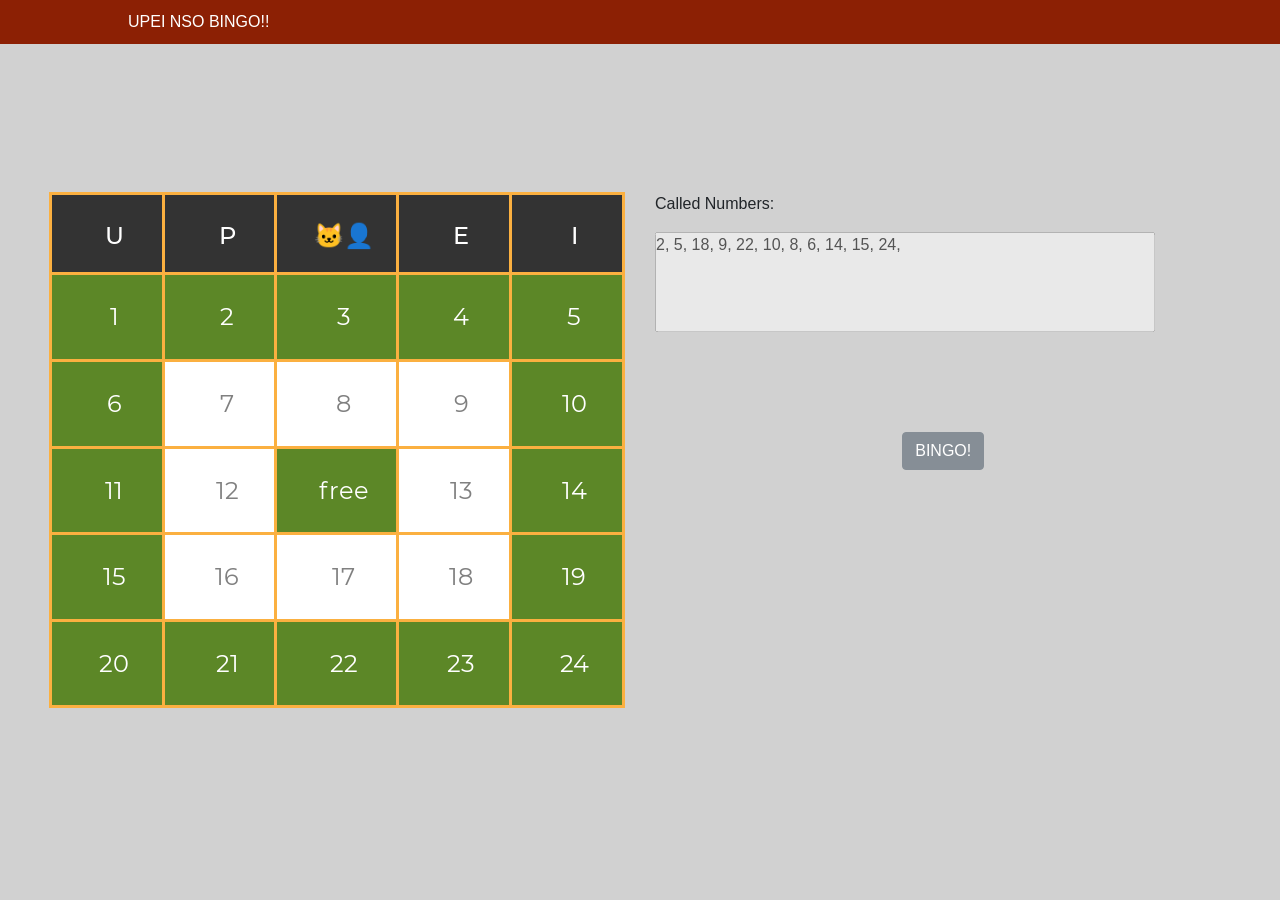
<file: index.html>
<!DOCTYPE html>
<html lang="en">
<head>
	<title>Table V03</title>
	<meta charset="UTF-8">
	<meta name="viewport" content="width=device-width, initial-scale=1">
	<link rel="icon" type="image/png" href="images/icons/favicon.ico"/>
	<link rel="stylesheet" type="text/css" href="vendor/bootstrap/css/bootstrap.min.css">
	<link rel="stylesheet" type="text/css" href="fonts/font-awesome-4.7.0/css/font-awesome.min.css">
	<link rel="stylesheet" type="text/css" href="vendor/animate/animate.css">
	<link rel="stylesheet" type="text/css" href="vendor/select2/select2.min.css">
	<link rel="stylesheet" type="text/css" href="vendor/perfect-scrollbar/perfect-scrollbar.css">
	<link rel="stylesheet" type="text/css" href="css/util.css">
	<link rel="stylesheet" type="text/css" href="css/main.css">

</head>
<body>
	<div class="fixed-header">
        <div class="page-title">
            UPEI NSO BINGO!!
        </div>
    </div>
	<div class="container-table100">
		<div class="row">
			<div class="col-md-6">
				<div class="table100">
					<table>
						<thead>
							<tr class="cardRow head">
								<th>U</th>
								<th>P</th>
								<th>🐱‍👤</th>
								<th>E</th>
								<th>I</th>
							</tr>
						</thead>
						<tbody>
							<tr class="cardRow">
								<td class="free">1</td>
								<td class="free">2</td>
								<td class="free">3</td>
								<td class="free">4</td>
								<td class="free">5</td>
							</tr>

							<tr class="cardRow">
								<td class="free">6</td>
								<td>7</td>
								<td>8</td>
								<td>9</td>
								<td class="free">10</td>
							</tr>

							<tr class="cardRow">
								<td class="free">11</td>
								<td>12</td>
								<td class="free">free</td>
								<td>13</td>
								<td class="free">14</td>
							</tr>

							<tr class="cardRow">
								<td class="free">15</td>
								<td>16</td>
								<td>17</td>
								<td>18</td>
								<td class="free">19</td>
							</tr>

							<tr class="cardRow">
								<td class="free">20</td>
								<td class="free">21</td>
								<td class="free">22</td>
								<td class="free">23</td>
								<td class="free">24</td>
							</tr>
						</tbody>
					</table>
				</div>
			</div>
			<div class="col-md-6">
				<p>Called Numbers:</p>
				<textarea disabled="true">2, 5, 18, 9, 22, 10, 8, 6, 14, 15, 24, </textarea>
				<div class="bingo-button">				
					<button class="btn btn-secondary">BINGO!</button>
				</div>

			</div>
		</div>
		<!-- <div class="row">
			<div class="col-md-6">
			</div>
		</div> -->
	</div>
	


	<script src="vendor/jquery/jquery-3.2.1.min.js"></script>
	<script src="vendor/bootstrap/js/popper.js"></script>
	<script src="vendor/bootstrap/js/bootstrap.min.js"></script>
	<script src="vendor/select2/select2.min.js"></script>
	<script src="js/main.js"></script>

</body>
</html>
</file>
<file: vendor/perfect-scrollbar/perfect-scrollbar.css>
/*
 * Container style
 */
.ps {
  overflow: hidden !important;
  overflow-anchor: none;
  -ms-overflow-style: none;
  touch-action: auto;
  -ms-touch-action: auto;
}

/*
 * Scrollbar rail styles
 */
.ps__rail-x {
  display: none;
  opacity: 0;
  transition: background-color .2s linear, opacity .2s linear;
  -webkit-transition: background-color .2s linear, opacity .2s linear;
  height: 15px;
  /* there must be 'bottom' or 'top' for ps__rail-x */
  bottom: 0px;
  /* please don't change 'position' */
  position: absolute;
}

.ps__rail-y {
  display: none;
  opacity: 0;
  transition: background-color .2s linear, opacity .2s linear;
  -webkit-transition: background-color .2s linear, opacity .2s linear;
  width: 15px;
  /* there must be 'right' or 'left' for ps__rail-y */
  right: 0;
  /* please don't change 'position' */
  position: absolute;
}

.ps--active-x > .ps__rail-x,
.ps--active-y > .ps__rail-y {
  display: block;
  background-color: transparent;
}

.ps:hover > .ps__rail-x,
.ps:hover > .ps__rail-y,
.ps--focus > .ps__rail-x,
.ps--focus > .ps__rail-y,
.ps--scrolling-x > .ps__rail-x,
.ps--scrolling-y > .ps__rail-y {
  opacity: 0.6;
}

.ps__rail-x:hover,
.ps__rail-y:hover,
.ps__rail-x:focus,
.ps__rail-y:focus {
  background-color: #eee;
  opacity: 0.9;
}

/*
 * Scrollbar thumb styles
 */
.ps__thumb-x {
  background-color: #aaa;
  border-radius: 6px;
  transition: background-color .2s linear, height .2s ease-in-out;
  -webkit-transition: background-color .2s linear, height .2s ease-in-out;
  height: 6px;
  /* there must be 'bottom' for ps__thumb-x */
  bottom: 2px;
  /* please don't change 'position' */
  position: absolute;
}

.ps__thumb-y {
  background-color: #aaa;
  border-radius: 6px;
  transition: background-color .2s linear, width .2s ease-in-out;
  -webkit-transition: background-color .2s linear, width .2s ease-in-out;
  width: 6px;
  /* there must be 'right' for ps__thumb-y */
  right: 2px;
  /* please don't change 'position' */
  position: absolute;
}

.ps__rail-x:hover > .ps__thumb-x,
.ps__rail-x:focus > .ps__thumb-x {
  background-color: #999;
  height: 11px;
}

.ps__rail-y:hover > .ps__thumb-y,
.ps__rail-y:focus > .ps__thumb-y {
  background-color: #999;
  width: 11px;
}

/* MS supports */
@supports (-ms-overflow-style: none) {
  .ps {
    overflow: auto !important;
  }
}

@media screen and (-ms-high-contrast: active), (-ms-high-contrast: none) {
  .ps {
    overflow: auto !important;
  }
}
</file>
<file: css/util.css>
/*[ FONT SIZE ]
///////////////////////////////////////////////////////////
*/
.fs-1 {font-size: 1px;}
.fs-2 {font-size: 2px;}
.fs-3 {font-size: 3px;}
.fs-4 {font-size: 4px;}
.fs-5 {font-size: 5px;}
.fs-6 {font-size: 6px;}
.fs-7 {font-size: 7px;}
.fs-8 {font-size: 8px;}
.fs-9 {font-size: 9px;}
.fs-10 {font-size: 10px;}
.fs-11 {font-size: 11px;}
.fs-12 {font-size: 12px;}
.fs-13 {font-size: 13px;}
.fs-14 {font-size: 14px;}
.fs-15 {font-size: 15px;}
.fs-16 {font-size: 16px;}
.fs-17 {font-size: 17px;}
.fs-18 {font-size: 18px;}
.fs-19 {font-size: 19px;}
.fs-20 {font-size: 20px;}
.fs-21 {font-size: 21px;}
.fs-22 {font-size: 22px;}
.fs-23 {font-size: 23px;}
.fs-24 {font-size: 24px;}
.fs-25 {font-size: 25px;}
.fs-26 {font-size: 26px;}
.fs-27 {font-size: 27px;}
.fs-28 {font-size: 28px;}
.fs-29 {font-size: 29px;}
.fs-30 {font-size: 30px;}
.fs-31 {font-size: 31px;}
.fs-32 {font-size: 32px;}
.fs-33 {font-size: 33px;}
.fs-34 {font-size: 34px;}
.fs-35 {font-size: 35px;}
.fs-36 {font-size: 36px;}
.fs-37 {font-size: 37px;}
.fs-38 {font-size: 38px;}
.fs-39 {font-size: 39px;}
.fs-40 {font-size: 40px;}
.fs-41 {font-size: 41px;}
.fs-42 {font-size: 42px;}
.fs-43 {font-size: 43px;}
.fs-44 {font-size: 44px;}
.fs-45 {font-size: 45px;}
.fs-46 {font-size: 46px;}
.fs-47 {font-size: 47px;}
.fs-48 {font-size: 48px;}
.fs-49 {font-size: 49px;}
.fs-50 {font-size: 50px;}
.fs-51 {font-size: 51px;}
.fs-52 {font-size: 52px;}
.fs-53 {font-size: 53px;}
.fs-54 {font-size: 54px;}
.fs-55 {font-size: 55px;}
.fs-56 {font-size: 56px;}
.fs-57 {font-size: 57px;}
.fs-58 {font-size: 58px;}
.fs-59 {font-size: 59px;}
.fs-60 {font-size: 60px;}
.fs-61 {font-size: 61px;}
.fs-62 {font-size: 62px;}
.fs-63 {font-size: 63px;}
.fs-64 {font-size: 64px;}
.fs-65 {font-size: 65px;}
.fs-66 {font-size: 66px;}
.fs-67 {font-size: 67px;}
.fs-68 {font-size: 68px;}
.fs-69 {font-size: 69px;}
.fs-70 {font-size: 70px;}
.fs-71 {font-size: 71px;}
.fs-72 {font-size: 72px;}
.fs-73 {font-size: 73px;}
.fs-74 {font-size: 74px;}
.fs-75 {font-size: 75px;}
.fs-76 {font-size: 76px;}
.fs-77 {font-size: 77px;}
.fs-78 {font-size: 78px;}
.fs-79 {font-size: 79px;}
.fs-80 {font-size: 80px;}
.fs-81 {font-size: 81px;}
.fs-82 {font-size: 82px;}
.fs-83 {font-size: 83px;}
.fs-84 {font-size: 84px;}
.fs-85 {font-size: 85px;}
.fs-86 {font-size: 86px;}
.fs-87 {font-size: 87px;}
.fs-88 {font-size: 88px;}
.fs-89 {font-size: 89px;}
.fs-90 {font-size: 90px;}
.fs-91 {font-size: 91px;}
.fs-92 {font-size: 92px;}
.fs-93 {font-size: 93px;}
.fs-94 {font-size: 94px;}
.fs-95 {font-size: 95px;}
.fs-96 {font-size: 96px;}
.fs-97 {font-size: 97px;}
.fs-98 {font-size: 98px;}
.fs-99 {font-size: 99px;}
.fs-100 {font-size: 100px;}
.fs-101 {font-size: 101px;}
.fs-102 {font-size: 102px;}
.fs-103 {font-size: 103px;}
.fs-104 {font-size: 104px;}
.fs-105 {font-size: 105px;}
.fs-106 {font-size: 106px;}
.fs-107 {font-size: 107px;}
.fs-108 {font-size: 108px;}
.fs-109 {font-size: 109px;}
.fs-110 {font-size: 110px;}
.fs-111 {font-size: 111px;}
.fs-112 {font-size: 112px;}
.fs-113 {font-size: 113px;}
.fs-114 {font-size: 114px;}
.fs-115 {font-size: 115px;}
.fs-116 {font-size: 116px;}
.fs-117 {font-size: 117px;}
.fs-118 {font-size: 118px;}
.fs-119 {font-size: 119px;}
.fs-120 {font-size: 120px;}
.fs-121 {font-size: 121px;}
.fs-122 {font-size: 122px;}
.fs-123 {font-size: 123px;}
.fs-124 {font-size: 124px;}
.fs-125 {font-size: 125px;}
.fs-126 {font-size: 126px;}
.fs-127 {font-size: 127px;}
.fs-128 {font-size: 128px;}
.fs-129 {font-size: 129px;}
.fs-130 {font-size: 130px;}
.fs-131 {font-size: 131px;}
.fs-132 {font-size: 132px;}
.fs-133 {font-size: 133px;}
.fs-134 {font-size: 134px;}
.fs-135 {font-size: 135px;}
.fs-136 {font-size: 136px;}
.fs-137 {font-size: 137px;}
.fs-138 {font-size: 138px;}
.fs-139 {font-size: 139px;}
.fs-140 {font-size: 140px;}
.fs-141 {font-size: 141px;}
.fs-142 {font-size: 142px;}
.fs-143 {font-size: 143px;}
.fs-144 {font-size: 144px;}
.fs-145 {font-size: 145px;}
.fs-146 {font-size: 146px;}
.fs-147 {font-size: 147px;}
.fs-148 {font-size: 148px;}
.fs-149 {font-size: 149px;}
.fs-150 {font-size: 150px;}
.fs-151 {font-size: 151px;}
.fs-152 {font-size: 152px;}
.fs-153 {font-size: 153px;}
.fs-154 {font-size: 154px;}
.fs-155 {font-size: 155px;}
.fs-156 {font-size: 156px;}
.fs-157 {font-size: 157px;}
.fs-158 {font-size: 158px;}
.fs-159 {font-size: 159px;}
.fs-160 {font-size: 160px;}
.fs-161 {font-size: 161px;}
.fs-162 {font-size: 162px;}
.fs-163 {font-size: 163px;}
.fs-164 {font-size: 164px;}
.fs-165 {font-size: 165px;}
.fs-166 {font-size: 166px;}
.fs-167 {font-size: 167px;}
.fs-168 {font-size: 168px;}
.fs-169 {font-size: 169px;}
.fs-170 {font-size: 170px;}
.fs-171 {font-size: 171px;}
.fs-172 {font-size: 172px;}
.fs-173 {font-size: 173px;}
.fs-174 {font-size: 174px;}
.fs-175 {font-size: 175px;}
.fs-176 {font-size: 176px;}
.fs-177 {font-size: 177px;}
.fs-178 {font-size: 178px;}
.fs-179 {font-size: 179px;}
.fs-180 {font-size: 180px;}
.fs-181 {font-size: 181px;}
.fs-182 {font-size: 182px;}
.fs-183 {font-size: 183px;}
.fs-184 {font-size: 184px;}
.fs-185 {font-size: 185px;}
.fs-186 {font-size: 186px;}
.fs-187 {font-size: 187px;}
.fs-188 {font-size: 188px;}
.fs-189 {font-size: 189px;}
.fs-190 {font-size: 190px;}
.fs-191 {font-size: 191px;}
.fs-192 {font-size: 192px;}
.fs-193 {font-size: 193px;}
.fs-194 {font-size: 194px;}
.fs-195 {font-size: 195px;}
.fs-196 {font-size: 196px;}
.fs-197 {font-size: 197px;}
.fs-198 {font-size: 198px;}
.fs-199 {font-size: 199px;}
.fs-200 {font-size: 200px;}

/*[ PADDING ]
///////////////////////////////////////////////////////////
*/
.p-t-0 {padding-top: 0px;}
.p-t-1 {padding-top: 1px;}
.p-t-2 {padding-top: 2px;}
.p-t-3 {padding-top: 3px;}
.p-t-4 {padding-top: 4px;}
.p-t-5 {padding-top: 5px;}
.p-t-6 {padding-top: 6px;}
.p-t-7 {padding-top: 7px;}
.p-t-8 {padding-top: 8px;}
.p-t-9 {padding-top: 9px;}
.p-t-10 {padding-top: 10px;}
.p-t-11 {padding-top: 11px;}
.p-t-12 {padding-top: 12px;}
.p-t-13 {padding-top: 13px;}
.p-t-14 {padding-top: 14px;}
.p-t-15 {padding-top: 15px;}
.p-t-16 {padding-top: 16px;}
.p-t-17 {padding-top: 17px;}
.p-t-18 {padding-top: 18px;}
.p-t-19 {padding-top: 19px;}
.p-t-20 {padding-top: 20px;}
.p-t-21 {padding-top: 21px;}
.p-t-22 {padding-top: 22px;}
.p-t-23 {padding-top: 23px;}
.p-t-24 {padding-top: 24px;}
.p-t-25 {padding-top: 25px;}
.p-t-26 {padding-top: 26px;}
.p-t-27 {padding-top: 27px;}
.p-t-28 {padding-top: 28px;}
.p-t-29 {padding-top: 29px;}
.p-t-30 {padding-top: 30px;}
.p-t-31 {padding-top: 31px;}
.p-t-32 {padding-top: 32px;}
.p-t-33 {padding-top: 33px;}
.p-t-34 {padding-top: 34px;}
.p-t-35 {padding-top: 35px;}
.p-t-36 {padding-top: 36px;}
.p-t-37 {padding-top: 37px;}
.p-t-38 {padding-top: 38px;}
.p-t-39 {padding-top: 39px;}
.p-t-40 {padding-top: 40px;}
.p-t-41 {padding-top: 41px;}
.p-t-42 {padding-top: 42px;}
.p-t-43 {padding-top: 43px;}
.p-t-44 {padding-top: 44px;}
.p-t-45 {padding-top: 45px;}
.p-t-46 {padding-top: 46px;}
.p-t-47 {padding-top: 47px;}
.p-t-48 {padding-top: 48px;}
.p-t-49 {padding-top: 49px;}
.p-t-50 {padding-top: 50px;}
.p-t-51 {padding-top: 51px;}
.p-t-52 {padding-top: 52px;}
.p-t-53 {padding-top: 53px;}
.p-t-54 {padding-top: 54px;}
.p-t-55 {padding-top: 55px;}
.p-t-56 {padding-top: 56px;}
.p-t-57 {padding-top: 57px;}
.p-t-58 {padding-top: 58px;}
.p-t-59 {padding-top: 59px;}
.p-t-60 {padding-top: 60px;}
.p-t-61 {padding-top: 61px;}
.p-t-62 {padding-top: 62px;}
.p-t-63 {padding-top: 63px;}
.p-t-64 {padding-top: 64px;}
.p-t-65 {padding-top: 65px;}
.p-t-66 {padding-top: 66px;}
.p-t-67 {padding-top: 67px;}
.p-t-68 {padding-top: 68px;}
.p-t-69 {padding-top: 69px;}
.p-t-70 {padding-top: 70px;}
.p-t-71 {padding-top: 71px;}
.p-t-72 {padding-top: 72px;}
.p-t-73 {padding-top: 73px;}
.p-t-74 {padding-top: 74px;}
.p-t-75 {padding-top: 75px;}
.p-t-76 {padding-top: 76px;}
.p-t-77 {padding-top: 77px;}
.p-t-78 {padding-top: 78px;}
.p-t-79 {padding-top: 79px;}
.p-t-80 {padding-top: 80px;}
.p-t-81 {padding-top: 81px;}
.p-t-82 {padding-top: 82px;}
.p-t-83 {padding-top: 83px;}
.p-t-84 {padding-top: 84px;}
.p-t-85 {padding-top: 85px;}
.p-t-86 {padding-top: 86px;}
.p-t-87 {padding-top: 87px;}
.p-t-88 {padding-top: 88px;}
.p-t-89 {padding-top: 89px;}
.p-t-90 {padding-top: 90px;}
.p-t-91 {padding-top: 91px;}
.p-t-92 {padding-top: 92px;}
.p-t-93 {padding-top: 93px;}
.p-t-94 {padding-top: 94px;}
.p-t-95 {padding-top: 95px;}
.p-t-96 {padding-top: 96px;}
.p-t-97 {padding-top: 97px;}
.p-t-98 {padding-top: 98px;}
.p-t-99 {padding-top: 99px;}
.p-t-100 {padding-top: 100px;}
.p-t-101 {padding-top: 101px;}
.p-t-102 {padding-top: 102px;}
.p-t-103 {padding-top: 103px;}
.p-t-104 {padding-top: 104px;}
.p-t-105 {padding-top: 105px;}
.p-t-106 {padding-top: 106px;}
.p-t-107 {padding-top: 107px;}
.p-t-108 {padding-top: 108px;}
.p-t-109 {padding-top: 109px;}
.p-t-110 {padding-top: 110px;}
.p-t-111 {padding-top: 111px;}
.p-t-112 {padding-top: 112px;}
.p-t-113 {padding-top: 113px;}
.p-t-114 {padding-top: 114px;}
.p-t-115 {padding-top: 115px;}
.p-t-116 {padding-top: 116px;}
.p-t-117 {padding-top: 117px;}
.p-t-118 {padding-top: 118px;}
.p-t-119 {padding-top: 119px;}
.p-t-120 {padding-top: 120px;}
.p-t-121 {padding-top: 121px;}
.p-t-122 {padding-top: 122px;}
.p-t-123 {padding-top: 123px;}
.p-t-124 {padding-top: 124px;}
.p-t-125 {padding-top: 125px;}
.p-t-126 {padding-top: 126px;}
.p-t-127 {padding-top: 127px;}
.p-t-128 {padding-top: 128px;}
.p-t-129 {padding-top: 129px;}
.p-t-130 {padding-top: 130px;}
.p-t-131 {padding-top: 131px;}
.p-t-132 {padding-top: 132px;}
.p-t-133 {padding-top: 133px;}
.p-t-134 {padding-top: 134px;}
.p-t-135 {padding-top: 135px;}
.p-t-136 {padding-top: 136px;}
.p-t-137 {padding-top: 137px;}
.p-t-138 {padding-top: 138px;}
.p-t-139 {padding-top: 139px;}
.p-t-140 {padding-top: 140px;}
.p-t-141 {padding-top: 141px;}
.p-t-142 {padding-top: 142px;}
.p-t-143 {padding-top: 143px;}
.p-t-144 {padding-top: 144px;}
.p-t-145 {padding-top: 145px;}
.p-t-146 {padding-top: 146px;}
.p-t-147 {padding-top: 147px;}
.p-t-148 {padding-top: 148px;}
.p-t-149 {padding-top: 149px;}
.p-t-150 {padding-top: 150px;}
.p-t-151 {padding-top: 151px;}
.p-t-152 {padding-top: 152px;}
.p-t-153 {padding-top: 153px;}
.p-t-154 {padding-top: 154px;}
.p-t-155 {padding-top: 155px;}
.p-t-156 {padding-top: 156px;}
.p-t-157 {padding-top: 157px;}
.p-t-158 {padding-top: 158px;}
.p-t-159 {padding-top: 159px;}
.p-t-160 {padding-top: 160px;}
.p-t-161 {padding-top: 161px;}
.p-t-162 {padding-top: 162px;}
.p-t-163 {padding-top: 163px;}
.p-t-164 {padding-top: 164px;}
.p-t-165 {padding-top: 165px;}
.p-t-166 {padding-top: 166px;}
.p-t-167 {padding-top: 167px;}
.p-t-168 {padding-top: 168px;}
.p-t-169 {padding-top: 169px;}
.p-t-170 {padding-top: 170px;}
.p-t-171 {padding-top: 171px;}
.p-t-172 {padding-top: 172px;}
.p-t-173 {padding-top: 173px;}
.p-t-174 {padding-top: 174px;}
.p-t-175 {padding-top: 175px;}
.p-t-176 {padding-top: 176px;}
.p-t-177 {padding-top: 177px;}
.p-t-178 {padding-top: 178px;}
.p-t-179 {padding-top: 179px;}
.p-t-180 {padding-top: 180px;}
.p-t-181 {padding-top: 181px;}
.p-t-182 {padding-top: 182px;}
.p-t-183 {padding-top: 183px;}
.p-t-184 {padding-top: 184px;}
.p-t-185 {padding-top: 185px;}
.p-t-186 {padding-top: 186px;}
.p-t-187 {padding-top: 187px;}
.p-t-188 {padding-top: 188px;}
.p-t-189 {padding-top: 189px;}
.p-t-190 {padding-top: 190px;}
.p-t-191 {padding-top: 191px;}
.p-t-192 {padding-top: 192px;}
.p-t-193 {padding-top: 193px;}
.p-t-194 {padding-top: 194px;}
.p-t-195 {padding-top: 195px;}
.p-t-196 {padding-top: 196px;}
.p-t-197 {padding-top: 197px;}
.p-t-198 {padding-top: 198px;}
.p-t-199 {padding-top: 199px;}
.p-t-200 {padding-top: 200px;}
.p-t-201 {padding-top: 201px;}
.p-t-202 {padding-top: 202px;}
.p-t-203 {padding-top: 203px;}
.p-t-204 {padding-top: 204px;}
.p-t-205 {padding-top: 205px;}
.p-t-206 {padding-top: 206px;}
.p-t-207 {padding-top: 207px;}
.p-t-208 {padding-top: 208px;}
.p-t-209 {padding-top: 209px;}
.p-t-210 {padding-top: 210px;}
.p-t-211 {padding-top: 211px;}
.p-t-212 {padding-top: 212px;}
.p-t-213 {padding-top: 213px;}
.p-t-214 {padding-top: 214px;}
.p-t-215 {padding-top: 215px;}
.p-t-216 {padding-top: 216px;}
.p-t-217 {padding-top: 217px;}
.p-t-218 {padding-top: 218px;}
.p-t-219 {padding-top: 219px;}
.p-t-220 {padding-top: 220px;}
.p-t-221 {padding-top: 221px;}
.p-t-222 {padding-top: 222px;}
.p-t-223 {padding-top: 223px;}
.p-t-224 {padding-top: 224px;}
.p-t-225 {padding-top: 225px;}
.p-t-226 {padding-top: 226px;}
.p-t-227 {padding-top: 227px;}
.p-t-228 {padding-top: 228px;}
.p-t-229 {padding-top: 229px;}
.p-t-230 {padding-top: 230px;}
.p-t-231 {padding-top: 231px;}
.p-t-232 {padding-top: 232px;}
.p-t-233 {padding-top: 233px;}
.p-t-234 {padding-top: 234px;}
.p-t-235 {padding-top: 235px;}
.p-t-236 {padding-top: 236px;}
.p-t-237 {padding-top: 237px;}
.p-t-238 {padding-top: 238px;}
.p-t-239 {padding-top: 239px;}
.p-t-240 {padding-top: 240px;}
.p-t-241 {padding-top: 241px;}
.p-t-242 {padding-top: 242px;}
.p-t-243 {padding-top: 243px;}
.p-t-244 {padding-top: 244px;}
.p-t-245 {padding-top: 245px;}
.p-t-246 {padding-top: 246px;}
.p-t-247 {padding-top: 247px;}
.p-t-248 {padding-top: 248px;}
.p-t-249 {padding-top: 249px;}
.p-t-250 {padding-top: 250px;}
.p-b-0 {padding-bottom: 0px;}
.p-b-1 {padding-bottom: 1px;}
.p-b-2 {padding-bottom: 2px;}
.p-b-3 {padding-bottom: 3px;}
.p-b-4 {padding-bottom: 4px;}
.p-b-5 {padding-bottom: 5px;}
.p-b-6 {padding-bottom: 6px;}
.p-b-7 {padding-bottom: 7px;}
.p-b-8 {padding-bottom: 8px;}
.p-b-9 {padding-bottom: 9px;}
.p-b-10 {padding-bottom: 10px;}
.p-b-11 {padding-bottom: 11px;}
.p-b-12 {padding-bottom: 12px;}
.p-b-13 {padding-bottom: 13px;}
.p-b-14 {padding-bottom: 14px;}
.p-b-15 {padding-bottom: 15px;}
.p-b-16 {padding-bottom: 16px;}
.p-b-17 {padding-bottom: 17px;}
.p-b-18 {padding-bottom: 18px;}
.p-b-19 {padding-bottom: 19px;}
.p-b-20 {padding-bottom: 20px;}
.p-b-21 {padding-bottom: 21px;}
.p-b-22 {padding-bottom: 22px;}
.p-b-23 {padding-bottom: 23px;}
.p-b-24 {padding-bottom: 24px;}
.p-b-25 {padding-bottom: 25px;}
.p-b-26 {padding-bottom: 26px;}
.p-b-27 {padding-bottom: 27px;}
.p-b-28 {padding-bottom: 28px;}
.p-b-29 {padding-bottom: 29px;}
.p-b-30 {padding-bottom: 30px;}
.p-b-31 {padding-bottom: 31px;}
.p-b-32 {padding-bottom: 32px;}
.p-b-33 {padding-bottom: 33px;}
.p-b-34 {padding-bottom: 34px;}
.p-b-35 {padding-bottom: 35px;}
.p-b-36 {padding-bottom: 36px;}
.p-b-37 {padding-bottom: 37px;}
.p-b-38 {padding-bottom: 38px;}
.p-b-39 {padding-bottom: 39px;}
.p-b-40 {padding-bottom: 40px;}
.p-b-41 {padding-bottom: 41px;}
.p-b-42 {padding-bottom: 42px;}
.p-b-43 {padding-bottom: 43px;}
.p-b-44 {padding-bottom: 44px;}
.p-b-45 {padding-bottom: 45px;}
.p-b-46 {padding-bottom: 46px;}
.p-b-47 {padding-bottom: 47px;}
.p-b-48 {padding-bottom: 48px;}
.p-b-49 {padding-bottom: 49px;}
.p-b-50 {padding-bottom: 50px;}
.p-b-51 {padding-bottom: 51px;}
.p-b-52 {padding-bottom: 52px;}
.p-b-53 {padding-bottom: 53px;}
.p-b-54 {padding-bottom: 54px;}
.p-b-55 {padding-bottom: 55px;}
.p-b-56 {padding-bottom: 56px;}
.p-b-57 {padding-bottom: 57px;}
.p-b-58 {padding-bottom: 58px;}
.p-b-59 {padding-bottom: 59px;}
.p-b-60 {padding-bottom: 60px;}
.p-b-61 {padding-bottom: 61px;}
.p-b-62 {padding-bottom: 62px;}
.p-b-63 {padding-bottom: 63px;}
.p-b-64 {padding-bottom: 64px;}
.p-b-65 {padding-bottom: 65px;}
.p-b-66 {padding-bottom: 66px;}
.p-b-67 {padding-bottom: 67px;}
.p-b-68 {padding-bottom: 68px;}
.p-b-69 {padding-bottom: 69px;}
.p-b-70 {padding-bottom: 70px;}
.p-b-71 {padding-bottom: 71px;}
.p-b-72 {padding-bottom: 72px;}
.p-b-73 {padding-bottom: 73px;}
.p-b-74 {padding-bottom: 74px;}
.p-b-75 {padding-bottom: 75px;}
.p-b-76 {padding-bottom: 76px;}
.p-b-77 {padding-bottom: 77px;}
.p-b-78 {padding-bottom: 78px;}
.p-b-79 {padding-bottom: 79px;}
.p-b-80 {padding-bottom: 80px;}
.p-b-81 {padding-bottom: 81px;}
.p-b-82 {padding-bottom: 82px;}
.p-b-83 {padding-bottom: 83px;}
.p-b-84 {padding-bottom: 84px;}
.p-b-85 {padding-bottom: 85px;}
.p-b-86 {padding-bottom: 86px;}
.p-b-87 {padding-bottom: 87px;}
.p-b-88 {padding-bottom: 88px;}
.p-b-89 {padding-bottom: 89px;}
.p-b-90 {padding-bottom: 90px;}
.p-b-91 {padding-bottom: 91px;}
.p-b-92 {padding-bottom: 92px;}
.p-b-93 {padding-bottom: 93px;}
.p-b-94 {padding-bottom: 94px;}
.p-b-95 {padding-bottom: 95px;}
.p-b-96 {padding-bottom: 96px;}
.p-b-97 {padding-bottom: 97px;}
.p-b-98 {padding-bottom: 98px;}
.p-b-99 {padding-bottom: 99px;}
.p-b-100 {padding-bottom: 100px;}
.p-b-101 {padding-bottom: 101px;}
.p-b-102 {padding-bottom: 102px;}
.p-b-103 {padding-bottom: 103px;}
.p-b-104 {padding-bottom: 104px;}
.p-b-105 {padding-bottom: 105px;}
.p-b-106 {padding-bottom: 106px;}
.p-b-107 {padding-bottom: 107px;}
.p-b-108 {padding-bottom: 108px;}
.p-b-109 {padding-bottom: 109px;}
.p-b-110 {padding-bottom: 110px;}
.p-b-111 {padding-bottom: 111px;}
.p-b-112 {padding-bottom: 112px;}
.p-b-113 {padding-bottom: 113px;}
.p-b-114 {padding-bottom: 114px;}
.p-b-115 {padding-bottom: 115px;}
.p-b-116 {padding-bottom: 116px;}
.p-b-117 {padding-bottom: 117px;}
.p-b-118 {padding-bottom: 118px;}
.p-b-119 {padding-bottom: 119px;}
.p-b-120 {padding-bottom: 120px;}
.p-b-121 {padding-bottom: 121px;}
.p-b-122 {padding-bottom: 122px;}
.p-b-123 {padding-bottom: 123px;}
.p-b-124 {padding-bottom: 124px;}
.p-b-125 {padding-bottom: 125px;}
.p-b-126 {padding-bottom: 126px;}
.p-b-127 {padding-bottom: 127px;}
.p-b-128 {padding-bottom: 128px;}
.p-b-129 {padding-bottom: 129px;}
.p-b-130 {padding-bottom: 130px;}
.p-b-131 {padding-bottom: 131px;}
.p-b-132 {padding-bottom: 132px;}
.p-b-133 {padding-bottom: 133px;}
.p-b-134 {padding-bottom: 134px;}
.p-b-135 {padding-bottom: 135px;}
.p-b-136 {padding-bottom: 136px;}
.p-b-137 {padding-bottom: 137px;}
.p-b-138 {padding-bottom: 138px;}
.p-b-139 {padding-bottom: 139px;}
.p-b-140 {padding-bottom: 140px;}
.p-b-141 {padding-bottom: 141px;}
.p-b-142 {padding-bottom: 142px;}
.p-b-143 {padding-bottom: 143px;}
.p-b-144 {padding-bottom: 144px;}
.p-b-145 {padding-bottom: 145px;}
.p-b-146 {padding-bottom: 146px;}
.p-b-147 {padding-bottom: 147px;}
.p-b-148 {padding-bottom: 148px;}
.p-b-149 {padding-bottom: 149px;}
.p-b-150 {padding-bottom: 150px;}
.p-b-151 {padding-bottom: 151px;}
.p-b-152 {padding-bottom: 152px;}
.p-b-153 {padding-bottom: 153px;}
.p-b-154 {padding-bottom: 154px;}
.p-b-155 {padding-bottom: 155px;}
.p-b-156 {padding-bottom: 156px;}
.p-b-157 {padding-bottom: 157px;}
.p-b-158 {padding-bottom: 158px;}
.p-b-159 {padding-bottom: 159px;}
.p-b-160 {padding-bottom: 160px;}
.p-b-161 {padding-bottom: 161px;}
.p-b-162 {padding-bottom: 162px;}
.p-b-163 {padding-bottom: 163px;}
.p-b-164 {padding-bottom: 164px;}
.p-b-165 {padding-bottom: 165px;}
.p-b-166 {padding-bottom: 166px;}
.p-b-167 {padding-bottom: 167px;}
.p-b-168 {padding-bottom: 168px;}
.p-b-169 {padding-bottom: 169px;}
.p-b-170 {padding-bottom: 170px;}
.p-b-171 {padding-bottom: 171px;}
.p-b-172 {padding-bottom: 172px;}
.p-b-173 {padding-bottom: 173px;}
.p-b-174 {padding-bottom: 174px;}
.p-b-175 {padding-bottom: 175px;}
.p-b-176 {padding-bottom: 176px;}
.p-b-177 {padding-bottom: 177px;}
.p-b-178 {padding-bottom: 178px;}
.p-b-179 {padding-bottom: 179px;}
.p-b-180 {padding-bottom: 180px;}
.p-b-181 {padding-bottom: 181px;}
.p-b-182 {padding-bottom: 182px;}
.p-b-183 {padding-bottom: 183px;}
.p-b-184 {padding-bottom: 184px;}
.p-b-185 {padding-bottom: 185px;}
.p-b-186 {padding-bottom: 186px;}
.p-b-187 {padding-bottom: 187px;}
.p-b-188 {padding-bottom: 188px;}
.p-b-189 {padding-bottom: 189px;}
.p-b-190 {padding-bottom: 190px;}
.p-b-191 {padding-bottom: 191px;}
.p-b-192 {padding-bottom: 192px;}
.p-b-193 {padding-bottom: 193px;}
.p-b-194 {padding-bottom: 194px;}
.p-b-195 {padding-bottom: 195px;}
.p-b-196 {padding-bottom: 196px;}
.p-b-197 {padding-bottom: 197px;}
.p-b-198 {padding-bottom: 198px;}
.p-b-199 {padding-bottom: 199px;}
.p-b-200 {padding-bottom: 200px;}
.p-b-201 {padding-bottom: 201px;}
.p-b-202 {padding-bottom: 202px;}
.p-b-203 {padding-bottom: 203px;}
.p-b-204 {padding-bottom: 204px;}
.p-b-205 {padding-bottom: 205px;}
.p-b-206 {padding-bottom: 206px;}
.p-b-207 {padding-bottom: 207px;}
.p-b-208 {padding-bottom: 208px;}
.p-b-209 {padding-bottom: 209px;}
.p-b-210 {padding-bottom: 210px;}
.p-b-211 {padding-bottom: 211px;}
.p-b-212 {padding-bottom: 212px;}
.p-b-213 {padding-bottom: 213px;}
.p-b-214 {padding-bottom: 214px;}
.p-b-215 {padding-bottom: 215px;}
.p-b-216 {padding-bottom: 216px;}
.p-b-217 {padding-bottom: 217px;}
.p-b-218 {padding-bottom: 218px;}
.p-b-219 {padding-bottom: 219px;}
.p-b-220 {padding-bottom: 220px;}
.p-b-221 {padding-bottom: 221px;}
.p-b-222 {padding-bottom: 222px;}
.p-b-223 {padding-bottom: 223px;}
.p-b-224 {padding-bottom: 224px;}
.p-b-225 {padding-bottom: 225px;}
.p-b-226 {padding-bottom: 226px;}
.p-b-227 {padding-bottom: 227px;}
.p-b-228 {padding-bottom: 228px;}
.p-b-229 {padding-bottom: 229px;}
.p-b-230 {padding-bottom: 230px;}
.p-b-231 {padding-bottom: 231px;}
.p-b-232 {padding-bottom: 232px;}
.p-b-233 {padding-bottom: 233px;}
.p-b-234 {padding-bottom: 234px;}
.p-b-235 {padding-bottom: 235px;}
.p-b-236 {padding-bottom: 236px;}
.p-b-237 {padding-bottom: 237px;}
.p-b-238 {padding-bottom: 238px;}
.p-b-239 {padding-bottom: 239px;}
.p-b-240 {padding-bottom: 240px;}
.p-b-241 {padding-bottom: 241px;}
.p-b-242 {padding-bottom: 242px;}
.p-b-243 {padding-bottom: 243px;}
.p-b-244 {padding-bottom: 244px;}
.p-b-245 {padding-bottom: 245px;}
.p-b-246 {padding-bottom: 246px;}
.p-b-247 {padding-bottom: 247px;}
.p-b-248 {padding-bottom: 248px;}
.p-b-249 {padding-bottom: 249px;}
.p-b-250 {padding-bottom: 250px;}
.p-l-0 {padding-left: 0px;}
.p-l-1 {padding-left: 1px;}
.p-l-2 {padding-left: 2px;}
.p-l-3 {padding-left: 3px;}
.p-l-4 {padding-left: 4px;}
.p-l-5 {padding-left: 5px;}
.p-l-6 {padding-left: 6px;}
.p-l-7 {padding-left: 7px;}
.p-l-8 {padding-left: 8px;}
.p-l-9 {padding-left: 9px;}
.p-l-10 {padding-left: 10px;}
.p-l-11 {padding-left: 11px;}
.p-l-12 {padding-left: 12px;}
.p-l-13 {padding-left: 13px;}
.p-l-14 {padding-left: 14px;}
.p-l-15 {padding-left: 15px;}
.p-l-16 {padding-left: 16px;}
.p-l-17 {padding-left: 17px;}
.p-l-18 {padding-left: 18px;}
.p-l-19 {padding-left: 19px;}
.p-l-20 {padding-left: 20px;}
.p-l-21 {padding-left: 21px;}
.p-l-22 {padding-left: 22px;}
.p-l-23 {padding-left: 23px;}
.p-l-24 {padding-left: 24px;}
.p-l-25 {padding-left: 25px;}
.p-l-26 {padding-left: 26px;}
.p-l-27 {padding-left: 27px;}
.p-l-28 {padding-left: 28px;}
.p-l-29 {padding-left: 29px;}
.p-l-30 {padding-left: 30px;}
.p-l-31 {padding-left: 31px;}
.p-l-32 {padding-left: 32px;}
.p-l-33 {padding-left: 33px;}
.p-l-34 {padding-left: 34px;}
.p-l-35 {padding-left: 35px;}
.p-l-36 {padding-left: 36px;}
.p-l-37 {padding-left: 37px;}
.p-l-38 {padding-left: 38px;}
.p-l-39 {padding-left: 39px;}
.p-l-40 {padding-left: 40px;}
.p-l-41 {padding-left: 41px;}
.p-l-42 {padding-left: 42px;}
.p-l-43 {padding-left: 43px;}
.p-l-44 {padding-left: 44px;}
.p-l-45 {padding-left: 45px;}
.p-l-46 {padding-left: 46px;}
.p-l-47 {padding-left: 47px;}
.p-l-48 {padding-left: 48px;}
.p-l-49 {padding-left: 49px;}
.p-l-50 {padding-left: 50px;}
.p-l-51 {padding-left: 51px;}
.p-l-52 {padding-left: 52px;}
.p-l-53 {padding-left: 53px;}
.p-l-54 {padding-left: 54px;}
.p-l-55 {padding-left: 55px;}
.p-l-56 {padding-left: 56px;}
.p-l-57 {padding-left: 57px;}
.p-l-58 {padding-left: 58px;}
.p-l-59 {padding-left: 59px;}
.p-l-60 {padding-left: 60px;}
.p-l-61 {padding-left: 61px;}
.p-l-62 {padding-left: 62px;}
.p-l-63 {padding-left: 63px;}
.p-l-64 {padding-left: 64px;}
.p-l-65 {padding-left: 65px;}
.p-l-66 {padding-left: 66px;}
.p-l-67 {padding-left: 67px;}
.p-l-68 {padding-left: 68px;}
.p-l-69 {padding-left: 69px;}
.p-l-70 {padding-left: 70px;}
.p-l-71 {padding-left: 71px;}
.p-l-72 {padding-left: 72px;}
.p-l-73 {padding-left: 73px;}
.p-l-74 {padding-left: 74px;}
.p-l-75 {padding-left: 75px;}
.p-l-76 {padding-left: 76px;}
.p-l-77 {padding-left: 77px;}
.p-l-78 {padding-left: 78px;}
.p-l-79 {padding-left: 79px;}
.p-l-80 {padding-left: 80px;}
.p-l-81 {padding-left: 81px;}
.p-l-82 {padding-left: 82px;}
.p-l-83 {padding-left: 83px;}
.p-l-84 {padding-left: 84px;}
.p-l-85 {padding-left: 85px;}
.p-l-86 {padding-left: 86px;}
.p-l-87 {padding-left: 87px;}
.p-l-88 {padding-left: 88px;}
.p-l-89 {padding-left: 89px;}
.p-l-90 {padding-left: 90px;}
.p-l-91 {padding-left: 91px;}
.p-l-92 {padding-left: 92px;}
.p-l-93 {padding-left: 93px;}
.p-l-94 {padding-left: 94px;}
.p-l-95 {padding-left: 95px;}
.p-l-96 {padding-left: 96px;}
.p-l-97 {padding-left: 97px;}
.p-l-98 {padding-left: 98px;}
.p-l-99 {padding-left: 99px;}
.p-l-100 {padding-left: 100px;}
.p-l-101 {padding-left: 101px;}
.p-l-102 {padding-left: 102px;}
.p-l-103 {padding-left: 103px;}
.p-l-104 {padding-left: 104px;}
.p-l-105 {padding-left: 105px;}
.p-l-106 {padding-left: 106px;}
.p-l-107 {padding-left: 107px;}
.p-l-108 {padding-left: 108px;}
.p-l-109 {padding-left: 109px;}
.p-l-110 {padding-left: 110px;}
.p-l-111 {padding-left: 111px;}
.p-l-112 {padding-left: 112px;}
.p-l-113 {padding-left: 113px;}
.p-l-114 {padding-left: 114px;}
.p-l-115 {padding-left: 115px;}
.p-l-116 {padding-left: 116px;}
.p-l-117 {padding-left: 117px;}
.p-l-118 {padding-left: 118px;}
.p-l-119 {padding-left: 119px;}
.p-l-120 {padding-left: 120px;}
.p-l-121 {padding-left: 121px;}
.p-l-122 {padding-left: 122px;}
.p-l-123 {padding-left: 123px;}
.p-l-124 {padding-left: 124px;}
.p-l-125 {padding-left: 125px;}
.p-l-126 {padding-left: 126px;}
.p-l-127 {padding-left: 127px;}
.p-l-128 {padding-left: 128px;}
.p-l-129 {padding-left: 129px;}
.p-l-130 {padding-left: 130px;}
.p-l-131 {padding-left: 131px;}
.p-l-132 {padding-left: 132px;}
.p-l-133 {padding-left: 133px;}
.p-l-134 {padding-left: 134px;}
.p-l-135 {padding-left: 135px;}
.p-l-136 {padding-left: 136px;}
.p-l-137 {padding-left: 137px;}
.p-l-138 {padding-left: 138px;}
.p-l-139 {padding-left: 139px;}
.p-l-140 {padding-left: 140px;}
.p-l-141 {padding-left: 141px;}
.p-l-142 {padding-left: 142px;}
.p-l-143 {padding-left: 143px;}
.p-l-144 {padding-left: 144px;}
.p-l-145 {padding-left: 145px;}
.p-l-146 {padding-left: 146px;}
.p-l-147 {padding-left: 147px;}
.p-l-148 {padding-left: 148px;}
.p-l-149 {padding-left: 149px;}
.p-l-150 {padding-left: 150px;}
.p-l-151 {padding-left: 151px;}
.p-l-152 {padding-left: 152px;}
.p-l-153 {padding-left: 153px;}
.p-l-154 {padding-left: 154px;}
.p-l-155 {padding-left: 155px;}
.p-l-156 {padding-left: 156px;}
.p-l-157 {padding-left: 157px;}
.p-l-158 {padding-left: 158px;}
.p-l-159 {padding-left: 159px;}
.p-l-160 {padding-left: 160px;}
.p-l-161 {padding-left: 161px;}
.p-l-162 {padding-left: 162px;}
.p-l-163 {padding-left: 163px;}
.p-l-164 {padding-left: 164px;}
.p-l-165 {padding-left: 165px;}
.p-l-166 {padding-left: 166px;}
.p-l-167 {padding-left: 167px;}
.p-l-168 {padding-left: 168px;}
.p-l-169 {padding-left: 169px;}
.p-l-170 {padding-left: 170px;}
.p-l-171 {padding-left: 171px;}
.p-l-172 {padding-left: 172px;}
.p-l-173 {padding-left: 173px;}
.p-l-174 {padding-left: 174px;}
.p-l-175 {padding-left: 175px;}
.p-l-176 {padding-left: 176px;}
.p-l-177 {padding-left: 177px;}
.p-l-178 {padding-left: 178px;}
.p-l-179 {padding-left: 179px;}
.p-l-180 {padding-left: 180px;}
.p-l-181 {padding-left: 181px;}
.p-l-182 {padding-left: 182px;}
.p-l-183 {padding-left: 183px;}
.p-l-184 {padding-left: 184px;}
.p-l-185 {padding-left: 185px;}
.p-l-186 {padding-left: 186px;}
.p-l-187 {padding-left: 187px;}
.p-l-188 {padding-left: 188px;}
.p-l-189 {padding-left: 189px;}
.p-l-190 {padding-left: 190px;}
.p-l-191 {padding-left: 191px;}
.p-l-192 {padding-left: 192px;}
.p-l-193 {padding-left: 193px;}
.p-l-194 {padding-left: 194px;}
.p-l-195 {padding-left: 195px;}
.p-l-196 {padding-left: 196px;}
.p-l-197 {padding-left: 197px;}
.p-l-198 {padding-left: 198px;}
.p-l-199 {padding-left: 199px;}
.p-l-200 {padding-left: 200px;}
.p-l-201 {padding-left: 201px;}
.p-l-202 {padding-left: 202px;}
.p-l-203 {padding-left: 203px;}
.p-l-204 {padding-left: 204px;}
.p-l-205 {padding-left: 205px;}
.p-l-206 {padding-left: 206px;}
.p-l-207 {padding-left: 207px;}
.p-l-208 {padding-left: 208px;}
.p-l-209 {padding-left: 209px;}
.p-l-210 {padding-left: 210px;}
.p-l-211 {padding-left: 211px;}
.p-l-212 {padding-left: 212px;}
.p-l-213 {padding-left: 213px;}
.p-l-214 {padding-left: 214px;}
.p-l-215 {padding-left: 215px;}
.p-l-216 {padding-left: 216px;}
.p-l-217 {padding-left: 217px;}
.p-l-218 {padding-left: 218px;}
.p-l-219 {padding-left: 219px;}
.p-l-220 {padding-left: 220px;}
.p-l-221 {padding-left: 221px;}
.p-l-222 {padding-left: 222px;}
.p-l-223 {padding-left: 223px;}
.p-l-224 {padding-left: 224px;}
.p-l-225 {padding-left: 225px;}
.p-l-226 {padding-left: 226px;}
.p-l-227 {padding-left: 227px;}
.p-l-228 {padding-left: 228px;}
.p-l-229 {padding-left: 229px;}
.p-l-230 {padding-left: 230px;}
.p-l-231 {padding-left: 231px;}
.p-l-232 {padding-left: 232px;}
.p-l-233 {padding-left: 233px;}
.p-l-234 {padding-left: 234px;}
.p-l-235 {padding-left: 235px;}
.p-l-236 {padding-left: 236px;}
.p-l-237 {padding-left: 237px;}
.p-l-238 {padding-left: 238px;}
.p-l-239 {padding-left: 239px;}
.p-l-240 {padding-left: 240px;}
.p-l-241 {padding-left: 241px;}
.p-l-242 {padding-left: 242px;}
.p-l-243 {padding-left: 243px;}
.p-l-244 {padding-left: 244px;}
.p-l-245 {padding-left: 245px;}
.p-l-246 {padding-left: 246px;}
.p-l-247 {padding-left: 247px;}
.p-l-248 {padding-left: 248px;}
.p-l-249 {padding-left: 249px;}
.p-l-250 {padding-left: 250px;}
.p-r-0 {padding-right: 0px;}
.p-r-1 {padding-right: 1px;}
.p-r-2 {padding-right: 2px;}
.p-r-3 {padding-right: 3px;}
.p-r-4 {padding-right: 4px;}
.p-r-5 {padding-right: 5px;}
.p-r-6 {padding-right: 6px;}
.p-r-7 {padding-right: 7px;}
.p-r-8 {padding-right: 8px;}
.p-r-9 {padding-right: 9px;}
.p-r-10 {padding-right: 10px;}
.p-r-11 {padding-right: 11px;}
.p-r-12 {padding-right: 12px;}
.p-r-13 {padding-right: 13px;}
.p-r-14 {padding-right: 14px;}
.p-r-15 {padding-right: 15px;}
.p-r-16 {padding-right: 16px;}
.p-r-17 {padding-right: 17px;}
.p-r-18 {padding-right: 18px;}
.p-r-19 {padding-right: 19px;}
.p-r-20 {padding-right: 20px;}
.p-r-21 {padding-right: 21px;}
.p-r-22 {padding-right: 22px;}
.p-r-23 {padding-right: 23px;}
.p-r-24 {padding-right: 24px;}
.p-r-25 {padding-right: 25px;}
.p-r-26 {padding-right: 26px;}
.p-r-27 {padding-right: 27px;}
.p-r-28 {padding-right: 28px;}
.p-r-29 {padding-right: 29px;}
.p-r-30 {padding-right: 30px;}
.p-r-31 {padding-right: 31px;}
.p-r-32 {padding-right: 32px;}
.p-r-33 {padding-right: 33px;}
.p-r-34 {padding-right: 34px;}
.p-r-35 {padding-right: 35px;}
.p-r-36 {padding-right: 36px;}
.p-r-37 {padding-right: 37px;}
.p-r-38 {padding-right: 38px;}
.p-r-39 {padding-right: 39px;}
.p-r-40 {padding-right: 40px;}
.p-r-41 {padding-right: 41px;}
.p-r-42 {padding-right: 42px;}
.p-r-43 {padding-right: 43px;}
.p-r-44 {padding-right: 44px;}
.p-r-45 {padding-right: 45px;}
.p-r-46 {padding-right: 46px;}
.p-r-47 {padding-right: 47px;}
.p-r-48 {padding-right: 48px;}
.p-r-49 {padding-right: 49px;}
.p-r-50 {padding-right: 50px;}
.p-r-51 {padding-right: 51px;}
.p-r-52 {padding-right: 52px;}
.p-r-53 {padding-right: 53px;}
.p-r-54 {padding-right: 54px;}
.p-r-55 {padding-right: 55px;}
.p-r-56 {padding-right: 56px;}
.p-r-57 {padding-right: 57px;}
.p-r-58 {padding-right: 58px;}
.p-r-59 {padding-right: 59px;}
.p-r-60 {padding-right: 60px;}
.p-r-61 {padding-right: 61px;}
.p-r-62 {padding-right: 62px;}
.p-r-63 {padding-right: 63px;}
.p-r-64 {padding-right: 64px;}
.p-r-65 {padding-right: 65px;}
.p-r-66 {padding-right: 66px;}
.p-r-67 {padding-right: 67px;}
.p-r-68 {padding-right: 68px;}
.p-r-69 {padding-right: 69px;}
.p-r-70 {padding-right: 70px;}
.p-r-71 {padding-right: 71px;}
.p-r-72 {padding-right: 72px;}
.p-r-73 {padding-right: 73px;}
.p-r-74 {padding-right: 74px;}
.p-r-75 {padding-right: 75px;}
.p-r-76 {padding-right: 76px;}
.p-r-77 {padding-right: 77px;}
.p-r-78 {padding-right: 78px;}
.p-r-79 {padding-right: 79px;}
.p-r-80 {padding-right: 80px;}
.p-r-81 {padding-right: 81px;}
.p-r-82 {padding-right: 82px;}
.p-r-83 {padding-right: 83px;}
.p-r-84 {padding-right: 84px;}
.p-r-85 {padding-right: 85px;}
.p-r-86 {padding-right: 86px;}
.p-r-87 {padding-right: 87px;}
.p-r-88 {padding-right: 88px;}
.p-r-89 {padding-right: 89px;}
.p-r-90 {padding-right: 90px;}
.p-r-91 {padding-right: 91px;}
.p-r-92 {padding-right: 92px;}
.p-r-93 {padding-right: 93px;}
.p-r-94 {padding-right: 94px;}
.p-r-95 {padding-right: 95px;}
.p-r-96 {padding-right: 96px;}
.p-r-97 {padding-right: 97px;}
.p-r-98 {padding-right: 98px;}
.p-r-99 {padding-right: 99px;}
.p-r-100 {padding-right: 100px;}
.p-r-101 {padding-right: 101px;}
.p-r-102 {padding-right: 102px;}
.p-r-103 {padding-right: 103px;}
.p-r-104 {padding-right: 104px;}
.p-r-105 {padding-right: 105px;}
.p-r-106 {padding-right: 106px;}
.p-r-107 {padding-right: 107px;}
.p-r-108 {padding-right: 108px;}
.p-r-109 {padding-right: 109px;}
.p-r-110 {padding-right: 110px;}
.p-r-111 {padding-right: 111px;}
.p-r-112 {padding-right: 112px;}
.p-r-113 {padding-right: 113px;}
.p-r-114 {padding-right: 114px;}
.p-r-115 {padding-right: 115px;}
.p-r-116 {padding-right: 116px;}
.p-r-117 {padding-right: 117px;}
.p-r-118 {padding-right: 118px;}
.p-r-119 {padding-right: 119px;}
.p-r-120 {padding-right: 120px;}
.p-r-121 {padding-right: 121px;}
.p-r-122 {padding-right: 122px;}
.p-r-123 {padding-right: 123px;}
.p-r-124 {padding-right: 124px;}
.p-r-125 {padding-right: 125px;}
.p-r-126 {padding-right: 126px;}
.p-r-127 {padding-right: 127px;}
.p-r-128 {padding-right: 128px;}
.p-r-129 {padding-right: 129px;}
.p-r-130 {padding-right: 130px;}
.p-r-131 {padding-right: 131px;}
.p-r-132 {padding-right: 132px;}
.p-r-133 {padding-right: 133px;}
.p-r-134 {padding-right: 134px;}
.p-r-135 {padding-right: 135px;}
.p-r-136 {padding-right: 136px;}
.p-r-137 {padding-right: 137px;}
.p-r-138 {padding-right: 138px;}
.p-r-139 {padding-right: 139px;}
.p-r-140 {padding-right: 140px;}
.p-r-141 {padding-right: 141px;}
.p-r-142 {padding-right: 142px;}
.p-r-143 {padding-right: 143px;}
.p-r-144 {padding-right: 144px;}
.p-r-145 {padding-right: 145px;}
.p-r-146 {padding-right: 146px;}
.p-r-147 {padding-right: 147px;}
.p-r-148 {padding-right: 148px;}
.p-r-149 {padding-right: 149px;}
.p-r-150 {padding-right: 150px;}
.p-r-151 {padding-right: 151px;}
.p-r-152 {padding-right: 152px;}
.p-r-153 {padding-right: 153px;}
.p-r-154 {padding-right: 154px;}
.p-r-155 {padding-right: 155px;}
.p-r-156 {padding-right: 156px;}
.p-r-157 {padding-right: 157px;}
.p-r-158 {padding-right: 158px;}
.p-r-159 {padding-right: 159px;}
.p-r-160 {padding-right: 160px;}
.p-r-161 {padding-right: 161px;}
.p-r-162 {padding-right: 162px;}
.p-r-163 {padding-right: 163px;}
.p-r-164 {padding-right: 164px;}
.p-r-165 {padding-right: 165px;}
.p-r-166 {padding-right: 166px;}
.p-r-167 {padding-right: 167px;}
.p-r-168 {padding-right: 168px;}
.p-r-169 {padding-right: 169px;}
.p-r-170 {padding-right: 170px;}
.p-r-171 {padding-right: 171px;}
.p-r-172 {padding-right: 172px;}
.p-r-173 {padding-right: 173px;}
.p-r-174 {padding-right: 174px;}
.p-r-175 {padding-right: 175px;}
.p-r-176 {padding-right: 176px;}
.p-r-177 {padding-right: 177px;}
.p-r-178 {padding-right: 178px;}
.p-r-179 {padding-right: 179px;}
.p-r-180 {padding-right: 180px;}
.p-r-181 {padding-right: 181px;}
.p-r-182 {padding-right: 182px;}
.p-r-183 {padding-right: 183px;}
.p-r-184 {padding-right: 184px;}
.p-r-185 {padding-right: 185px;}
.p-r-186 {padding-right: 186px;}
.p-r-187 {padding-right: 187px;}
.p-r-188 {padding-right: 188px;}
.p-r-189 {padding-right: 189px;}
.p-r-190 {padding-right: 190px;}
.p-r-191 {padding-right: 191px;}
.p-r-192 {padding-right: 192px;}
.p-r-193 {padding-right: 193px;}
.p-r-194 {padding-right: 194px;}
.p-r-195 {padding-right: 195px;}
.p-r-196 {padding-right: 196px;}
.p-r-197 {padding-right: 197px;}
.p-r-198 {padding-right: 198px;}
.p-r-199 {padding-right: 199px;}
.p-r-200 {padding-right: 200px;}
.p-r-201 {padding-right: 201px;}
.p-r-202 {padding-right: 202px;}
.p-r-203 {padding-right: 203px;}
.p-r-204 {padding-right: 204px;}
.p-r-205 {padding-right: 205px;}
.p-r-206 {padding-right: 206px;}
.p-r-207 {padding-right: 207px;}
.p-r-208 {padding-right: 208px;}
.p-r-209 {padding-right: 209px;}
.p-r-210 {padding-right: 210px;}
.p-r-211 {padding-right: 211px;}
.p-r-212 {padding-right: 212px;}
.p-r-213 {padding-right: 213px;}
.p-r-214 {padding-right: 214px;}
.p-r-215 {padding-right: 215px;}
.p-r-216 {padding-right: 216px;}
.p-r-217 {padding-right: 217px;}
.p-r-218 {padding-right: 218px;}
.p-r-219 {padding-right: 219px;}
.p-r-220 {padding-right: 220px;}
.p-r-221 {padding-right: 221px;}
.p-r-222 {padding-right: 222px;}
.p-r-223 {padding-right: 223px;}
.p-r-224 {padding-right: 224px;}
.p-r-225 {padding-right: 225px;}
.p-r-226 {padding-right: 226px;}
.p-r-227 {padding-right: 227px;}
.p-r-228 {padding-right: 228px;}
.p-r-229 {padding-right: 229px;}
.p-r-230 {padding-right: 230px;}
.p-r-231 {padding-right: 231px;}
.p-r-232 {padding-right: 232px;}
.p-r-233 {padding-right: 233px;}
.p-r-234 {padding-right: 234px;}
.p-r-235 {padding-right: 235px;}
.p-r-236 {padding-right: 236px;}
.p-r-237 {padding-right: 237px;}
.p-r-238 {padding-right: 238px;}
.p-r-239 {padding-right: 239px;}
.p-r-240 {padding-right: 240px;}
.p-r-241 {padding-right: 241px;}
.p-r-242 {padding-right: 242px;}
.p-r-243 {padding-right: 243px;}
.p-r-244 {padding-right: 244px;}
.p-r-245 {padding-right: 245px;}
.p-r-246 {padding-right: 246px;}
.p-r-247 {padding-right: 247px;}
.p-r-248 {padding-right: 248px;}
.p-r-249 {padding-right: 249px;}
.p-r-250 {padding-right: 250px;}

/*[ MARGIN ]
///////////////////////////////////////////////////////////
*/
.m-t-0 {margin-top: 0px;}
.m-t-1 {margin-top: 1px;}
.m-t-2 {margin-top: 2px;}
.m-t-3 {margin-top: 3px;}
.m-t-4 {margin-top: 4px;}
.m-t-5 {margin-top: 5px;}
.m-t-6 {margin-top: 6px;}
.m-t-7 {margin-top: 7px;}
.m-t-8 {margin-top: 8px;}
.m-t-9 {margin-top: 9px;}
.m-t-10 {margin-top: 10px;}
.m-t-11 {margin-top: 11px;}
.m-t-12 {margin-top: 12px;}
.m-t-13 {margin-top: 13px;}
.m-t-14 {margin-top: 14px;}
.m-t-15 {margin-top: 15px;}
.m-t-16 {margin-top: 16px;}
.m-t-17 {margin-top: 17px;}
.m-t-18 {margin-top: 18px;}
.m-t-19 {margin-top: 19px;}
.m-t-20 {margin-top: 20px;}
.m-t-21 {margin-top: 21px;}
.m-t-22 {margin-top: 22px;}
.m-t-23 {margin-top: 23px;}
.m-t-24 {margin-top: 24px;}
.m-t-25 {margin-top: 25px;}
.m-t-26 {margin-top: 26px;}
.m-t-27 {margin-top: 27px;}
.m-t-28 {margin-top: 28px;}
.m-t-29 {margin-top: 29px;}
.m-t-30 {margin-top: 30px;}
.m-t-31 {margin-top: 31px;}
.m-t-32 {margin-top: 32px;}
.m-t-33 {margin-top: 33px;}
.m-t-34 {margin-top: 34px;}
.m-t-35 {margin-top: 35px;}
.m-t-36 {margin-top: 36px;}
.m-t-37 {margin-top: 37px;}
.m-t-38 {margin-top: 38px;}
.m-t-39 {margin-top: 39px;}
.m-t-40 {margin-top: 40px;}
.m-t-41 {margin-top: 41px;}
.m-t-42 {margin-top: 42px;}
.m-t-43 {margin-top: 43px;}
.m-t-44 {margin-top: 44px;}
.m-t-45 {margin-top: 45px;}
.m-t-46 {margin-top: 46px;}
.m-t-47 {margin-top: 47px;}
.m-t-48 {margin-top: 48px;}
.m-t-49 {margin-top: 49px;}
.m-t-50 {margin-top: 50px;}
.m-t-51 {margin-top: 51px;}
.m-t-52 {margin-top: 52px;}
.m-t-53 {margin-top: 53px;}
.m-t-54 {margin-top: 54px;}
.m-t-55 {margin-top: 55px;}
.m-t-56 {margin-top: 56px;}
.m-t-57 {margin-top: 57px;}
.m-t-58 {margin-top: 58px;}
.m-t-59 {margin-top: 59px;}
.m-t-60 {margin-top: 60px;}
.m-t-61 {margin-top: 61px;}
.m-t-62 {margin-top: 62px;}
.m-t-63 {margin-top: 63px;}
.m-t-64 {margin-top: 64px;}
.m-t-65 {margin-top: 65px;}
.m-t-66 {margin-top: 66px;}
.m-t-67 {margin-top: 67px;}
.m-t-68 {margin-top: 68px;}
.m-t-69 {margin-top: 69px;}
.m-t-70 {margin-top: 70px;}
.m-t-71 {margin-top: 71px;}
.m-t-72 {margin-top: 72px;}
.m-t-73 {margin-top: 73px;}
.m-t-74 {margin-top: 74px;}
.m-t-75 {margin-top: 75px;}
.m-t-76 {margin-top: 76px;}
.m-t-77 {margin-top: 77px;}
.m-t-78 {margin-top: 78px;}
.m-t-79 {margin-top: 79px;}
.m-t-80 {margin-top: 80px;}
.m-t-81 {margin-top: 81px;}
.m-t-82 {margin-top: 82px;}
.m-t-83 {margin-top: 83px;}
.m-t-84 {margin-top: 84px;}
.m-t-85 {margin-top: 85px;}
.m-t-86 {margin-top: 86px;}
.m-t-87 {margin-top: 87px;}
.m-t-88 {margin-top: 88px;}
.m-t-89 {margin-top: 89px;}
.m-t-90 {margin-top: 90px;}
.m-t-91 {margin-top: 91px;}
.m-t-92 {margin-top: 92px;}
.m-t-93 {margin-top: 93px;}
.m-t-94 {margin-top: 94px;}
.m-t-95 {margin-top: 95px;}
.m-t-96 {margin-top: 96px;}
.m-t-97 {margin-top: 97px;}
.m-t-98 {margin-top: 98px;}
.m-t-99 {margin-top: 99px;}
.m-t-100 {margin-top: 100px;}
.m-t-101 {margin-top: 101px;}
.m-t-102 {margin-top: 102px;}
.m-t-103 {margin-top: 103px;}
.m-t-104 {margin-top: 104px;}
.m-t-105 {margin-top: 105px;}
.m-t-106 {margin-top: 106px;}
.m-t-107 {margin-top: 107px;}
.m-t-108 {margin-top: 108px;}
.m-t-109 {margin-top: 109px;}
.m-t-110 {margin-top: 110px;}
.m-t-111 {margin-top: 111px;}
.m-t-112 {margin-top: 112px;}
.m-t-113 {margin-top: 113px;}
.m-t-114 {margin-top: 114px;}
.m-t-115 {margin-top: 115px;}
.m-t-116 {margin-top: 116px;}
.m-t-117 {margin-top: 117px;}
.m-t-118 {margin-top: 118px;}
.m-t-119 {margin-top: 119px;}
.m-t-120 {margin-top: 120px;}
.m-t-121 {margin-top: 121px;}
.m-t-122 {margin-top: 122px;}
.m-t-123 {margin-top: 123px;}
.m-t-124 {margin-top: 124px;}
.m-t-125 {margin-top: 125px;}
.m-t-126 {margin-top: 126px;}
.m-t-127 {margin-top: 127px;}
.m-t-128 {margin-top: 128px;}
.m-t-129 {margin-top: 129px;}
.m-t-130 {margin-top: 130px;}
.m-t-131 {margin-top: 131px;}
.m-t-132 {margin-top: 132px;}
.m-t-133 {margin-top: 133px;}
.m-t-134 {margin-top: 134px;}
.m-t-135 {margin-top: 135px;}
.m-t-136 {margin-top: 136px;}
.m-t-137 {margin-top: 137px;}
.m-t-138 {margin-top: 138px;}
.m-t-139 {margin-top: 139px;}
.m-t-140 {margin-top: 140px;}
.m-t-141 {margin-top: 141px;}
.m-t-142 {margin-top: 142px;}
.m-t-143 {margin-top: 143px;}
.m-t-144 {margin-top: 144px;}
.m-t-145 {margin-top: 145px;}
.m-t-146 {margin-top: 146px;}
.m-t-147 {margin-top: 147px;}
.m-t-148 {margin-top: 148px;}
.m-t-149 {margin-top: 149px;}
.m-t-150 {margin-top: 150px;}
.m-t-151 {margin-top: 151px;}
.m-t-152 {margin-top: 152px;}
.m-t-153 {margin-top: 153px;}
.m-t-154 {margin-top: 154px;}
.m-t-155 {margin-top: 155px;}
.m-t-156 {margin-top: 156px;}
.m-t-157 {margin-top: 157px;}
.m-t-158 {margin-top: 158px;}
.m-t-159 {margin-top: 159px;}
.m-t-160 {margin-top: 160px;}
.m-t-161 {margin-top: 161px;}
.m-t-162 {margin-top: 162px;}
.m-t-163 {margin-top: 163px;}
.m-t-164 {margin-top: 164px;}
.m-t-165 {margin-top: 165px;}
.m-t-166 {margin-top: 166px;}
.m-t-167 {margin-top: 167px;}
.m-t-168 {margin-top: 168px;}
.m-t-169 {margin-top: 169px;}
.m-t-170 {margin-top: 170px;}
.m-t-171 {margin-top: 171px;}
.m-t-172 {margin-top: 172px;}
.m-t-173 {margin-top: 173px;}
.m-t-174 {margin-top: 174px;}
.m-t-175 {margin-top: 175px;}
.m-t-176 {margin-top: 176px;}
.m-t-177 {margin-top: 177px;}
.m-t-178 {margin-top: 178px;}
.m-t-179 {margin-top: 179px;}
.m-t-180 {margin-top: 180px;}
.m-t-181 {margin-top: 181px;}
.m-t-182 {margin-top: 182px;}
.m-t-183 {margin-top: 183px;}
.m-t-184 {margin-top: 184px;}
.m-t-185 {margin-top: 185px;}
.m-t-186 {margin-top: 186px;}
.m-t-187 {margin-top: 187px;}
.m-t-188 {margin-top: 188px;}
.m-t-189 {margin-top: 189px;}
.m-t-190 {margin-top: 190px;}
.m-t-191 {margin-top: 191px;}
.m-t-192 {margin-top: 192px;}
.m-t-193 {margin-top: 193px;}
.m-t-194 {margin-top: 194px;}
.m-t-195 {margin-top: 195px;}
.m-t-196 {margin-top: 196px;}
.m-t-197 {margin-top: 197px;}
.m-t-198 {margin-top: 198px;}
.m-t-199 {margin-top: 199px;}
.m-t-200 {margin-top: 200px;}
.m-t-201 {margin-top: 201px;}
.m-t-202 {margin-top: 202px;}
.m-t-203 {margin-top: 203px;}
.m-t-204 {margin-top: 204px;}
.m-t-205 {margin-top: 205px;}
.m-t-206 {margin-top: 206px;}
.m-t-207 {margin-top: 207px;}
.m-t-208 {margin-top: 208px;}
.m-t-209 {margin-top: 209px;}
.m-t-210 {margin-top: 210px;}
.m-t-211 {margin-top: 211px;}
.m-t-212 {margin-top: 212px;}
.m-t-213 {margin-top: 213px;}
.m-t-214 {margin-top: 214px;}
.m-t-215 {margin-top: 215px;}
.m-t-216 {margin-top: 216px;}
.m-t-217 {margin-top: 217px;}
.m-t-218 {margin-top: 218px;}
.m-t-219 {margin-top: 219px;}
.m-t-220 {margin-top: 220px;}
.m-t-221 {margin-top: 221px;}
.m-t-222 {margin-top: 222px;}
.m-t-223 {margin-top: 223px;}
.m-t-224 {margin-top: 224px;}
.m-t-225 {margin-top: 225px;}
.m-t-226 {margin-top: 226px;}
.m-t-227 {margin-top: 227px;}
.m-t-228 {margin-top: 228px;}
.m-t-229 {margin-top: 229px;}
.m-t-230 {margin-top: 230px;}
.m-t-231 {margin-top: 231px;}
.m-t-232 {margin-top: 232px;}
.m-t-233 {margin-top: 233px;}
.m-t-234 {margin-top: 234px;}
.m-t-235 {margin-top: 235px;}
.m-t-236 {margin-top: 236px;}
.m-t-237 {margin-top: 237px;}
.m-t-238 {margin-top: 238px;}
.m-t-239 {margin-top: 239px;}
.m-t-240 {margin-top: 240px;}
.m-t-241 {margin-top: 241px;}
.m-t-242 {margin-top: 242px;}
.m-t-243 {margin-top: 243px;}
.m-t-244 {margin-top: 244px;}
.m-t-245 {margin-top: 245px;}
.m-t-246 {margin-top: 246px;}
.m-t-247 {margin-top: 247px;}
.m-t-248 {margin-top: 248px;}
.m-t-249 {margin-top: 249px;}
.m-t-250 {margin-top: 250px;}
.m-b-0 {margin-bottom: 0px;}
.m-b-1 {margin-bottom: 1px;}
.m-b-2 {margin-bottom: 2px;}
.m-b-3 {margin-bottom: 3px;}
.m-b-4 {margin-bottom: 4px;}
.m-b-5 {margin-bottom: 5px;}
.m-b-6 {margin-bottom: 6px;}
.m-b-7 {margin-bottom: 7px;}
.m-b-8 {margin-bottom: 8px;}
.m-b-9 {margin-bottom: 9px;}
.m-b-10 {margin-bottom: 10px;}
.m-b-11 {margin-bottom: 11px;}
.m-b-12 {margin-bottom: 12px;}
.m-b-13 {margin-bottom: 13px;}
.m-b-14 {margin-bottom: 14px;}
.m-b-15 {margin-bottom: 15px;}
.m-b-16 {margin-bottom: 16px;}
.m-b-17 {margin-bottom: 17px;}
.m-b-18 {margin-bottom: 18px;}
.m-b-19 {margin-bottom: 19px;}
.m-b-20 {margin-bottom: 20px;}
.m-b-21 {margin-bottom: 21px;}
.m-b-22 {margin-bottom: 22px;}
.m-b-23 {margin-bottom: 23px;}
.m-b-24 {margin-bottom: 24px;}
.m-b-25 {margin-bottom: 25px;}
.m-b-26 {margin-bottom: 26px;}
.m-b-27 {margin-bottom: 27px;}
.m-b-28 {margin-bottom: 28px;}
.m-b-29 {margin-bottom: 29px;}
.m-b-30 {margin-bottom: 30px;}
.m-b-31 {margin-bottom: 31px;}
.m-b-32 {margin-bottom: 32px;}
.m-b-33 {margin-bottom: 33px;}
.m-b-34 {margin-bottom: 34px;}
.m-b-35 {margin-bottom: 35px;}
.m-b-36 {margin-bottom: 36px;}
.m-b-37 {margin-bottom: 37px;}
.m-b-38 {margin-bottom: 38px;}
.m-b-39 {margin-bottom: 39px;}
.m-b-40 {margin-bottom: 40px;}
.m-b-41 {margin-bottom: 41px;}
.m-b-42 {margin-bottom: 42px;}
.m-b-43 {margin-bottom: 43px;}
.m-b-44 {margin-bottom: 44px;}
.m-b-45 {margin-bottom: 45px;}
.m-b-46 {margin-bottom: 46px;}
.m-b-47 {margin-bottom: 47px;}
.m-b-48 {margin-bottom: 48px;}
.m-b-49 {margin-bottom: 49px;}
.m-b-50 {margin-bottom: 50px;}
.m-b-51 {margin-bottom: 51px;}
.m-b-52 {margin-bottom: 52px;}
.m-b-53 {margin-bottom: 53px;}
.m-b-54 {margin-bottom: 54px;}
.m-b-55 {margin-bottom: 55px;}
.m-b-56 {margin-bottom: 56px;}
.m-b-57 {margin-bottom: 57px;}
.m-b-58 {margin-bottom: 58px;}
.m-b-59 {margin-bottom: 59px;}
.m-b-60 {margin-bottom: 60px;}
.m-b-61 {margin-bottom: 61px;}
.m-b-62 {margin-bottom: 62px;}
.m-b-63 {margin-bottom: 63px;}
.m-b-64 {margin-bottom: 64px;}
.m-b-65 {margin-bottom: 65px;}
.m-b-66 {margin-bottom: 66px;}
.m-b-67 {margin-bottom: 67px;}
.m-b-68 {margin-bottom: 68px;}
.m-b-69 {margin-bottom: 69px;}
.m-b-70 {margin-bottom: 70px;}
.m-b-71 {margin-bottom: 71px;}
.m-b-72 {margin-bottom: 72px;}
.m-b-73 {margin-bottom: 73px;}
.m-b-74 {margin-bottom: 74px;}
.m-b-75 {margin-bottom: 75px;}
.m-b-76 {margin-bottom: 76px;}
.m-b-77 {margin-bottom: 77px;}
.m-b-78 {margin-bottom: 78px;}
.m-b-79 {margin-bottom: 79px;}
.m-b-80 {margin-bottom: 80px;}
.m-b-81 {margin-bottom: 81px;}
.m-b-82 {margin-bottom: 82px;}
.m-b-83 {margin-bottom: 83px;}
.m-b-84 {margin-bottom: 84px;}
.m-b-85 {margin-bottom: 85px;}
.m-b-86 {margin-bottom: 86px;}
.m-b-87 {margin-bottom: 87px;}
.m-b-88 {margin-bottom: 88px;}
.m-b-89 {margin-bottom: 89px;}
.m-b-90 {margin-bottom: 90px;}
.m-b-91 {margin-bottom: 91px;}
.m-b-92 {margin-bottom: 92px;}
.m-b-93 {margin-bottom: 93px;}
.m-b-94 {margin-bottom: 94px;}
.m-b-95 {margin-bottom: 95px;}
.m-b-96 {margin-bottom: 96px;}
.m-b-97 {margin-bottom: 97px;}
.m-b-98 {margin-bottom: 98px;}
.m-b-99 {margin-bottom: 99px;}
.m-b-100 {margin-bottom: 100px;}
.m-b-101 {margin-bottom: 101px;}
.m-b-102 {margin-bottom: 102px;}
.m-b-103 {margin-bottom: 103px;}
.m-b-104 {margin-bottom: 104px;}
.m-b-105 {margin-bottom: 105px;}
.m-b-106 {margin-bottom: 106px;}
.m-b-107 {margin-bottom: 107px;}
.m-b-108 {margin-bottom: 108px;}
.m-b-109 {margin-bottom: 109px;}
.m-b-110 {margin-bottom: 110px;}
.m-b-111 {margin-bottom: 111px;}
.m-b-112 {margin-bottom: 112px;}
.m-b-113 {margin-bottom: 113px;}
.m-b-114 {margin-bottom: 114px;}
.m-b-115 {margin-bottom: 115px;}
.m-b-116 {margin-bottom: 116px;}
.m-b-117 {margin-bottom: 117px;}
.m-b-118 {margin-bottom: 118px;}
.m-b-119 {margin-bottom: 119px;}
.m-b-120 {margin-bottom: 120px;}
.m-b-121 {margin-bottom: 121px;}
.m-b-122 {margin-bottom: 122px;}
.m-b-123 {margin-bottom: 123px;}
.m-b-124 {margin-bottom: 124px;}
.m-b-125 {margin-bottom: 125px;}
.m-b-126 {margin-bottom: 126px;}
.m-b-127 {margin-bottom: 127px;}
.m-b-128 {margin-bottom: 128px;}
.m-b-129 {margin-bottom: 129px;}
.m-b-130 {margin-bottom: 130px;}
.m-b-131 {margin-bottom: 131px;}
.m-b-132 {margin-bottom: 132px;}
.m-b-133 {margin-bottom: 133px;}
.m-b-134 {margin-bottom: 134px;}
.m-b-135 {margin-bottom: 135px;}
.m-b-136 {margin-bottom: 136px;}
.m-b-137 {margin-bottom: 137px;}
.m-b-138 {margin-bottom: 138px;}
.m-b-139 {margin-bottom: 139px;}
.m-b-140 {margin-bottom: 140px;}
.m-b-141 {margin-bottom: 141px;}
.m-b-142 {margin-bottom: 142px;}
.m-b-143 {margin-bottom: 143px;}
.m-b-144 {margin-bottom: 144px;}
.m-b-145 {margin-bottom: 145px;}
.m-b-146 {margin-bottom: 146px;}
.m-b-147 {margin-bottom: 147px;}
.m-b-148 {margin-bottom: 148px;}
.m-b-149 {margin-bottom: 149px;}
.m-b-150 {margin-bottom: 150px;}
.m-b-151 {margin-bottom: 151px;}
.m-b-152 {margin-bottom: 152px;}
.m-b-153 {margin-bottom: 153px;}
.m-b-154 {margin-bottom: 154px;}
.m-b-155 {margin-bottom: 155px;}
.m-b-156 {margin-bottom: 156px;}
.m-b-157 {margin-bottom: 157px;}
.m-b-158 {margin-bottom: 158px;}
.m-b-159 {margin-bottom: 159px;}
.m-b-160 {margin-bottom: 160px;}
.m-b-161 {margin-bottom: 161px;}
.m-b-162 {margin-bottom: 162px;}
.m-b-163 {margin-bottom: 163px;}
.m-b-164 {margin-bottom: 164px;}
.m-b-165 {margin-bottom: 165px;}
.m-b-166 {margin-bottom: 166px;}
.m-b-167 {margin-bottom: 167px;}
.m-b-168 {margin-bottom: 168px;}
.m-b-169 {margin-bottom: 169px;}
.m-b-170 {margin-bottom: 170px;}
.m-b-171 {margin-bottom: 171px;}
.m-b-172 {margin-bottom: 172px;}
.m-b-173 {margin-bottom: 173px;}
.m-b-174 {margin-bottom: 174px;}
.m-b-175 {margin-bottom: 175px;}
.m-b-176 {margin-bottom: 176px;}
.m-b-177 {margin-bottom: 177px;}
.m-b-178 {margin-bottom: 178px;}
.m-b-179 {margin-bottom: 179px;}
.m-b-180 {margin-bottom: 180px;}
.m-b-181 {margin-bottom: 181px;}
.m-b-182 {margin-bottom: 182px;}
.m-b-183 {margin-bottom: 183px;}
.m-b-184 {margin-bottom: 184px;}
.m-b-185 {margin-bottom: 185px;}
.m-b-186 {margin-bottom: 186px;}
.m-b-187 {margin-bottom: 187px;}
.m-b-188 {margin-bottom: 188px;}
.m-b-189 {margin-bottom: 189px;}
.m-b-190 {margin-bottom: 190px;}
.m-b-191 {margin-bottom: 191px;}
.m-b-192 {margin-bottom: 192px;}
.m-b-193 {margin-bottom: 193px;}
.m-b-194 {margin-bottom: 194px;}
.m-b-195 {margin-bottom: 195px;}
.m-b-196 {margin-bottom: 196px;}
.m-b-197 {margin-bottom: 197px;}
.m-b-198 {margin-bottom: 198px;}
.m-b-199 {margin-bottom: 199px;}
.m-b-200 {margin-bottom: 200px;}
.m-b-201 {margin-bottom: 201px;}
.m-b-202 {margin-bottom: 202px;}
.m-b-203 {margin-bottom: 203px;}
.m-b-204 {margin-bottom: 204px;}
.m-b-205 {margin-bottom: 205px;}
.m-b-206 {margin-bottom: 206px;}
.m-b-207 {margin-bottom: 207px;}
.m-b-208 {margin-bottom: 208px;}
.m-b-209 {margin-bottom: 209px;}
.m-b-210 {margin-bottom: 210px;}
.m-b-211 {margin-bottom: 211px;}
.m-b-212 {margin-bottom: 212px;}
.m-b-213 {margin-bottom: 213px;}
.m-b-214 {margin-bottom: 214px;}
.m-b-215 {margin-bottom: 215px;}
.m-b-216 {margin-bottom: 216px;}
.m-b-217 {margin-bottom: 217px;}
.m-b-218 {margin-bottom: 218px;}
.m-b-219 {margin-bottom: 219px;}
.m-b-220 {margin-bottom: 220px;}
.m-b-221 {margin-bottom: 221px;}
.m-b-222 {margin-bottom: 222px;}
.m-b-223 {margin-bottom: 223px;}
.m-b-224 {margin-bottom: 224px;}
.m-b-225 {margin-bottom: 225px;}
.m-b-226 {margin-bottom: 226px;}
.m-b-227 {margin-bottom: 227px;}
.m-b-228 {margin-bottom: 228px;}
.m-b-229 {margin-bottom: 229px;}
.m-b-230 {margin-bottom: 230px;}
.m-b-231 {margin-bottom: 231px;}
.m-b-232 {margin-bottom: 232px;}
.m-b-233 {margin-bottom: 233px;}
.m-b-234 {margin-bottom: 234px;}
.m-b-235 {margin-bottom: 235px;}
.m-b-236 {margin-bottom: 236px;}
.m-b-237 {margin-bottom: 237px;}
.m-b-238 {margin-bottom: 238px;}
.m-b-239 {margin-bottom: 239px;}
.m-b-240 {margin-bottom: 240px;}
.m-b-241 {margin-bottom: 241px;}
.m-b-242 {margin-bottom: 242px;}
.m-b-243 {margin-bottom: 243px;}
.m-b-244 {margin-bottom: 244px;}
.m-b-245 {margin-bottom: 245px;}
.m-b-246 {margin-bottom: 246px;}
.m-b-247 {margin-bottom: 247px;}
.m-b-248 {margin-bottom: 248px;}
.m-b-249 {margin-bottom: 249px;}
.m-b-250 {margin-bottom: 250px;}
.m-l-0 {margin-left: 0px;}
.m-l-1 {margin-left: 1px;}
.m-l-2 {margin-left: 2px;}
.m-l-3 {margin-left: 3px;}
.m-l-4 {margin-left: 4px;}
.m-l-5 {margin-left: 5px;}
.m-l-6 {margin-left: 6px;}
.m-l-7 {margin-left: 7px;}
.m-l-8 {margin-left: 8px;}
.m-l-9 {margin-left: 9px;}
.m-l-10 {margin-left: 10px;}
.m-l-11 {margin-left: 11px;}
.m-l-12 {margin-left: 12px;}
.m-l-13 {margin-left: 13px;}
.m-l-14 {margin-left: 14px;}
.m-l-15 {margin-left: 15px;}
.m-l-16 {margin-left: 16px;}
.m-l-17 {margin-left: 17px;}
.m-l-18 {margin-left: 18px;}
.m-l-19 {margin-left: 19px;}
.m-l-20 {margin-left: 20px;}
.m-l-21 {margin-left: 21px;}
.m-l-22 {margin-left: 22px;}
.m-l-23 {margin-left: 23px;}
.m-l-24 {margin-left: 24px;}
.m-l-25 {margin-left: 25px;}
.m-l-26 {margin-left: 26px;}
.m-l-27 {margin-left: 27px;}
.m-l-28 {margin-left: 28px;}
.m-l-29 {margin-left: 29px;}
.m-l-30 {margin-left: 30px;}
.m-l-31 {margin-left: 31px;}
.m-l-32 {margin-left: 32px;}
.m-l-33 {margin-left: 33px;}
.m-l-34 {margin-left: 34px;}
.m-l-35 {margin-left: 35px;}
.m-l-36 {margin-left: 36px;}
.m-l-37 {margin-left: 37px;}
.m-l-38 {margin-left: 38px;}
.m-l-39 {margin-left: 39px;}
.m-l-40 {margin-left: 40px;}
.m-l-41 {margin-left: 41px;}
.m-l-42 {margin-left: 42px;}
.m-l-43 {margin-left: 43px;}
.m-l-44 {margin-left: 44px;}
.m-l-45 {margin-left: 45px;}
.m-l-46 {margin-left: 46px;}
.m-l-47 {margin-left: 47px;}
.m-l-48 {margin-left: 48px;}
.m-l-49 {margin-left: 49px;}
.m-l-50 {margin-left: 50px;}
.m-l-51 {margin-left: 51px;}
.m-l-52 {margin-left: 52px;}
.m-l-53 {margin-left: 53px;}
.m-l-54 {margin-left: 54px;}
.m-l-55 {margin-left: 55px;}
.m-l-56 {margin-left: 56px;}
.m-l-57 {margin-left: 57px;}
.m-l-58 {margin-left: 58px;}
.m-l-59 {margin-left: 59px;}
.m-l-60 {margin-left: 60px;}
.m-l-61 {margin-left: 61px;}
.m-l-62 {margin-left: 62px;}
.m-l-63 {margin-left: 63px;}
.m-l-64 {margin-left: 64px;}
.m-l-65 {margin-left: 65px;}
.m-l-66 {margin-left: 66px;}
.m-l-67 {margin-left: 67px;}
.m-l-68 {margin-left: 68px;}
.m-l-69 {margin-left: 69px;}
.m-l-70 {margin-left: 70px;}
.m-l-71 {margin-left: 71px;}
.m-l-72 {margin-left: 72px;}
.m-l-73 {margin-left: 73px;}
.m-l-74 {margin-left: 74px;}
.m-l-75 {margin-left: 75px;}
.m-l-76 {margin-left: 76px;}
.m-l-77 {margin-left: 77px;}
.m-l-78 {margin-left: 78px;}
.m-l-79 {margin-left: 79px;}
.m-l-80 {margin-left: 80px;}
.m-l-81 {margin-left: 81px;}
.m-l-82 {margin-left: 82px;}
.m-l-83 {margin-left: 83px;}
.m-l-84 {margin-left: 84px;}
.m-l-85 {margin-left: 85px;}
.m-l-86 {margin-left: 86px;}
.m-l-87 {margin-left: 87px;}
.m-l-88 {margin-left: 88px;}
.m-l-89 {margin-left: 89px;}
.m-l-90 {margin-left: 90px;}
.m-l-91 {margin-left: 91px;}
.m-l-92 {margin-left: 92px;}
.m-l-93 {margin-left: 93px;}
.m-l-94 {margin-left: 94px;}
.m-l-95 {margin-left: 95px;}
.m-l-96 {margin-left: 96px;}
.m-l-97 {margin-left: 97px;}
.m-l-98 {margin-left: 98px;}
.m-l-99 {margin-left: 99px;}
.m-l-100 {margin-left: 100px;}
.m-l-101 {margin-left: 101px;}
.m-l-102 {margin-left: 102px;}
.m-l-103 {margin-left: 103px;}
.m-l-104 {margin-left: 104px;}
.m-l-105 {margin-left: 105px;}
.m-l-106 {margin-left: 106px;}
.m-l-107 {margin-left: 107px;}
.m-l-108 {margin-left: 108px;}
.m-l-109 {margin-left: 109px;}
.m-l-110 {margin-left: 110px;}
.m-l-111 {margin-left: 111px;}
.m-l-112 {margin-left: 112px;}
.m-l-113 {margin-left: 113px;}
.m-l-114 {margin-left: 114px;}
.m-l-115 {margin-left: 115px;}
.m-l-116 {margin-left: 116px;}
.m-l-117 {margin-left: 117px;}
.m-l-118 {margin-left: 118px;}
.m-l-119 {margin-left: 119px;}
.m-l-120 {margin-left: 120px;}
.m-l-121 {margin-left: 121px;}
.m-l-122 {margin-left: 122px;}
.m-l-123 {margin-left: 123px;}
.m-l-124 {margin-left: 124px;}
.m-l-125 {margin-left: 125px;}
.m-l-126 {margin-left: 126px;}
.m-l-127 {margin-left: 127px;}
.m-l-128 {margin-left: 128px;}
.m-l-129 {margin-left: 129px;}
.m-l-130 {margin-left: 130px;}
.m-l-131 {margin-left: 131px;}
.m-l-132 {margin-left: 132px;}
.m-l-133 {margin-left: 133px;}
.m-l-134 {margin-left: 134px;}
.m-l-135 {margin-left: 135px;}
.m-l-136 {margin-left: 136px;}
.m-l-137 {margin-left: 137px;}
.m-l-138 {margin-left: 138px;}
.m-l-139 {margin-left: 139px;}
.m-l-140 {margin-left: 140px;}
.m-l-141 {margin-left: 141px;}
.m-l-142 {margin-left: 142px;}
.m-l-143 {margin-left: 143px;}
.m-l-144 {margin-left: 144px;}
.m-l-145 {margin-left: 145px;}
.m-l-146 {margin-left: 146px;}
.m-l-147 {margin-left: 147px;}
.m-l-148 {margin-left: 148px;}
.m-l-149 {margin-left: 149px;}
.m-l-150 {margin-left: 150px;}
.m-l-151 {margin-left: 151px;}
.m-l-152 {margin-left: 152px;}
.m-l-153 {margin-left: 153px;}
.m-l-154 {margin-left: 154px;}
.m-l-155 {margin-left: 155px;}
.m-l-156 {margin-left: 156px;}
.m-l-157 {margin-left: 157px;}
.m-l-158 {margin-left: 158px;}
.m-l-159 {margin-left: 159px;}
.m-l-160 {margin-left: 160px;}
.m-l-161 {margin-left: 161px;}
.m-l-162 {margin-left: 162px;}
.m-l-163 {margin-left: 163px;}
.m-l-164 {margin-left: 164px;}
.m-l-165 {margin-left: 165px;}
.m-l-166 {margin-left: 166px;}
.m-l-167 {margin-left: 167px;}
.m-l-168 {margin-left: 168px;}
.m-l-169 {margin-left: 169px;}
.m-l-170 {margin-left: 170px;}
.m-l-171 {margin-left: 171px;}
.m-l-172 {margin-left: 172px;}
.m-l-173 {margin-left: 173px;}
.m-l-174 {margin-left: 174px;}
.m-l-175 {margin-left: 175px;}
.m-l-176 {margin-left: 176px;}
.m-l-177 {margin-left: 177px;}
.m-l-178 {margin-left: 178px;}
.m-l-179 {margin-left: 179px;}
.m-l-180 {margin-left: 180px;}
.m-l-181 {margin-left: 181px;}
.m-l-182 {margin-left: 182px;}
.m-l-183 {margin-left: 183px;}
.m-l-184 {margin-left: 184px;}
.m-l-185 {margin-left: 185px;}
.m-l-186 {margin-left: 186px;}
.m-l-187 {margin-left: 187px;}
.m-l-188 {margin-left: 188px;}
.m-l-189 {margin-left: 189px;}
.m-l-190 {margin-left: 190px;}
.m-l-191 {margin-left: 191px;}
.m-l-192 {margin-left: 192px;}
.m-l-193 {margin-left: 193px;}
.m-l-194 {margin-left: 194px;}
.m-l-195 {margin-left: 195px;}
.m-l-196 {margin-left: 196px;}
.m-l-197 {margin-left: 197px;}
.m-l-198 {margin-left: 198px;}
.m-l-199 {margin-left: 199px;}
.m-l-200 {margin-left: 200px;}
.m-l-201 {margin-left: 201px;}
.m-l-202 {margin-left: 202px;}
.m-l-203 {margin-left: 203px;}
.m-l-204 {margin-left: 204px;}
.m-l-205 {margin-left: 205px;}
.m-l-206 {margin-left: 206px;}
.m-l-207 {margin-left: 207px;}
.m-l-208 {margin-left: 208px;}
.m-l-209 {margin-left: 209px;}
.m-l-210 {margin-left: 210px;}
.m-l-211 {margin-left: 211px;}
.m-l-212 {margin-left: 212px;}
.m-l-213 {margin-left: 213px;}
.m-l-214 {margin-left: 214px;}
.m-l-215 {margin-left: 215px;}
.m-l-216 {margin-left: 216px;}
.m-l-217 {margin-left: 217px;}
.m-l-218 {margin-left: 218px;}
.m-l-219 {margin-left: 219px;}
.m-l-220 {margin-left: 220px;}
.m-l-221 {margin-left: 221px;}
.m-l-222 {margin-left: 222px;}
.m-l-223 {margin-left: 223px;}
.m-l-224 {margin-left: 224px;}
.m-l-225 {margin-left: 225px;}
.m-l-226 {margin-left: 226px;}
.m-l-227 {margin-left: 227px;}
.m-l-228 {margin-left: 228px;}
.m-l-229 {margin-left: 229px;}
.m-l-230 {margin-left: 230px;}
.m-l-231 {margin-left: 231px;}
.m-l-232 {margin-left: 232px;}
.m-l-233 {margin-left: 233px;}
.m-l-234 {margin-left: 234px;}
.m-l-235 {margin-left: 235px;}
.m-l-236 {margin-left: 236px;}
.m-l-237 {margin-left: 237px;}
.m-l-238 {margin-left: 238px;}
.m-l-239 {margin-left: 239px;}
.m-l-240 {margin-left: 240px;}
.m-l-241 {margin-left: 241px;}
.m-l-242 {margin-left: 242px;}
.m-l-243 {margin-left: 243px;}
.m-l-244 {margin-left: 244px;}
.m-l-245 {margin-left: 245px;}
.m-l-246 {margin-left: 246px;}
.m-l-247 {margin-left: 247px;}
.m-l-248 {margin-left: 248px;}
.m-l-249 {margin-left: 249px;}
.m-l-250 {margin-left: 250px;}
.m-r-0 {margin-right: 0px;}
.m-r-1 {margin-right: 1px;}
.m-r-2 {margin-right: 2px;}
.m-r-3 {margin-right: 3px;}
.m-r-4 {margin-right: 4px;}
.m-r-5 {margin-right: 5px;}
.m-r-6 {margin-right: 6px;}
.m-r-7 {margin-right: 7px;}
.m-r-8 {margin-right: 8px;}
.m-r-9 {margin-right: 9px;}
.m-r-10 {margin-right: 10px;}
.m-r-11 {margin-right: 11px;}
.m-r-12 {margin-right: 12px;}
.m-r-13 {margin-right: 13px;}
.m-r-14 {margin-right: 14px;}
.m-r-15 {margin-right: 15px;}
.m-r-16 {margin-right: 16px;}
.m-r-17 {margin-right: 17px;}
.m-r-18 {margin-right: 18px;}
.m-r-19 {margin-right: 19px;}
.m-r-20 {margin-right: 20px;}
.m-r-21 {margin-right: 21px;}
.m-r-22 {margin-right: 22px;}
.m-r-23 {margin-right: 23px;}
.m-r-24 {margin-right: 24px;}
.m-r-25 {margin-right: 25px;}
.m-r-26 {margin-right: 26px;}
.m-r-27 {margin-right: 27px;}
.m-r-28 {margin-right: 28px;}
.m-r-29 {margin-right: 29px;}
.m-r-30 {margin-right: 30px;}
.m-r-31 {margin-right: 31px;}
.m-r-32 {margin-right: 32px;}
.m-r-33 {margin-right: 33px;}
.m-r-34 {margin-right: 34px;}
.m-r-35 {margin-right: 35px;}
.m-r-36 {margin-right: 36px;}
.m-r-37 {margin-right: 37px;}
.m-r-38 {margin-right: 38px;}
.m-r-39 {margin-right: 39px;}
.m-r-40 {margin-right: 40px;}
.m-r-41 {margin-right: 41px;}
.m-r-42 {margin-right: 42px;}
.m-r-43 {margin-right: 43px;}
.m-r-44 {margin-right: 44px;}
.m-r-45 {margin-right: 45px;}
.m-r-46 {margin-right: 46px;}
.m-r-47 {margin-right: 47px;}
.m-r-48 {margin-right: 48px;}
.m-r-49 {margin-right: 49px;}
.m-r-50 {margin-right: 50px;}
.m-r-51 {margin-right: 51px;}
.m-r-52 {margin-right: 52px;}
.m-r-53 {margin-right: 53px;}
.m-r-54 {margin-right: 54px;}
.m-r-55 {margin-right: 55px;}
.m-r-56 {margin-right: 56px;}
.m-r-57 {margin-right: 57px;}
.m-r-58 {margin-right: 58px;}
.m-r-59 {margin-right: 59px;}
.m-r-60 {margin-right: 60px;}
.m-r-61 {margin-right: 61px;}
.m-r-62 {margin-right: 62px;}
.m-r-63 {margin-right: 63px;}
.m-r-64 {margin-right: 64px;}
.m-r-65 {margin-right: 65px;}
.m-r-66 {margin-right: 66px;}
.m-r-67 {margin-right: 67px;}
.m-r-68 {margin-right: 68px;}
.m-r-69 {margin-right: 69px;}
.m-r-70 {margin-right: 70px;}
.m-r-71 {margin-right: 71px;}
.m-r-72 {margin-right: 72px;}
.m-r-73 {margin-right: 73px;}
.m-r-74 {margin-right: 74px;}
.m-r-75 {margin-right: 75px;}
.m-r-76 {margin-right: 76px;}
.m-r-77 {margin-right: 77px;}
.m-r-78 {margin-right: 78px;}
.m-r-79 {margin-right: 79px;}
.m-r-80 {margin-right: 80px;}
.m-r-81 {margin-right: 81px;}
.m-r-82 {margin-right: 82px;}
.m-r-83 {margin-right: 83px;}
.m-r-84 {margin-right: 84px;}
.m-r-85 {margin-right: 85px;}
.m-r-86 {margin-right: 86px;}
.m-r-87 {margin-right: 87px;}
.m-r-88 {margin-right: 88px;}
.m-r-89 {margin-right: 89px;}
.m-r-90 {margin-right: 90px;}
.m-r-91 {margin-right: 91px;}
.m-r-92 {margin-right: 92px;}
.m-r-93 {margin-right: 93px;}
.m-r-94 {margin-right: 94px;}
.m-r-95 {margin-right: 95px;}
.m-r-96 {margin-right: 96px;}
.m-r-97 {margin-right: 97px;}
.m-r-98 {margin-right: 98px;}
.m-r-99 {margin-right: 99px;}
.m-r-100 {margin-right: 100px;}
.m-r-101 {margin-right: 101px;}
.m-r-102 {margin-right: 102px;}
.m-r-103 {margin-right: 103px;}
.m-r-104 {margin-right: 104px;}
.m-r-105 {margin-right: 105px;}
.m-r-106 {margin-right: 106px;}
.m-r-107 {margin-right: 107px;}
.m-r-108 {margin-right: 108px;}
.m-r-109 {margin-right: 109px;}
.m-r-110 {margin-right: 110px;}
.m-r-111 {margin-right: 111px;}
.m-r-112 {margin-right: 112px;}
.m-r-113 {margin-right: 113px;}
.m-r-114 {margin-right: 114px;}
.m-r-115 {margin-right: 115px;}
.m-r-116 {margin-right: 116px;}
.m-r-117 {margin-right: 117px;}
.m-r-118 {margin-right: 118px;}
.m-r-119 {margin-right: 119px;}
.m-r-120 {margin-right: 120px;}
.m-r-121 {margin-right: 121px;}
.m-r-122 {margin-right: 122px;}
.m-r-123 {margin-right: 123px;}
.m-r-124 {margin-right: 124px;}
.m-r-125 {margin-right: 125px;}
.m-r-126 {margin-right: 126px;}
.m-r-127 {margin-right: 127px;}
.m-r-128 {margin-right: 128px;}
.m-r-129 {margin-right: 129px;}
.m-r-130 {margin-right: 130px;}
.m-r-131 {margin-right: 131px;}
.m-r-132 {margin-right: 132px;}
.m-r-133 {margin-right: 133px;}
.m-r-134 {margin-right: 134px;}
.m-r-135 {margin-right: 135px;}
.m-r-136 {margin-right: 136px;}
.m-r-137 {margin-right: 137px;}
.m-r-138 {margin-right: 138px;}
.m-r-139 {margin-right: 139px;}
.m-r-140 {margin-right: 140px;}
.m-r-141 {margin-right: 141px;}
.m-r-142 {margin-right: 142px;}
.m-r-143 {margin-right: 143px;}
.m-r-144 {margin-right: 144px;}
.m-r-145 {margin-right: 145px;}
.m-r-146 {margin-right: 146px;}
.m-r-147 {margin-right: 147px;}
.m-r-148 {margin-right: 148px;}
.m-r-149 {margin-right: 149px;}
.m-r-150 {margin-right: 150px;}
.m-r-151 {margin-right: 151px;}
.m-r-152 {margin-right: 152px;}
.m-r-153 {margin-right: 153px;}
.m-r-154 {margin-right: 154px;}
.m-r-155 {margin-right: 155px;}
.m-r-156 {margin-right: 156px;}
.m-r-157 {margin-right: 157px;}
.m-r-158 {margin-right: 158px;}
.m-r-159 {margin-right: 159px;}
.m-r-160 {margin-right: 160px;}
.m-r-161 {margin-right: 161px;}
.m-r-162 {margin-right: 162px;}
.m-r-163 {margin-right: 163px;}
.m-r-164 {margin-right: 164px;}
.m-r-165 {margin-right: 165px;}
.m-r-166 {margin-right: 166px;}
.m-r-167 {margin-right: 167px;}
.m-r-168 {margin-right: 168px;}
.m-r-169 {margin-right: 169px;}
.m-r-170 {margin-right: 170px;}
.m-r-171 {margin-right: 171px;}
.m-r-172 {margin-right: 172px;}
.m-r-173 {margin-right: 173px;}
.m-r-174 {margin-right: 174px;}
.m-r-175 {margin-right: 175px;}
.m-r-176 {margin-right: 176px;}
.m-r-177 {margin-right: 177px;}
.m-r-178 {margin-right: 178px;}
.m-r-179 {margin-right: 179px;}
.m-r-180 {margin-right: 180px;}
.m-r-181 {margin-right: 181px;}
.m-r-182 {margin-right: 182px;}
.m-r-183 {margin-right: 183px;}
.m-r-184 {margin-right: 184px;}
.m-r-185 {margin-right: 185px;}
.m-r-186 {margin-right: 186px;}
.m-r-187 {margin-right: 187px;}
.m-r-188 {margin-right: 188px;}
.m-r-189 {margin-right: 189px;}
.m-r-190 {margin-right: 190px;}
.m-r-191 {margin-right: 191px;}
.m-r-192 {margin-right: 192px;}
.m-r-193 {margin-right: 193px;}
.m-r-194 {margin-right: 194px;}
.m-r-195 {margin-right: 195px;}
.m-r-196 {margin-right: 196px;}
.m-r-197 {margin-right: 197px;}
.m-r-198 {margin-right: 198px;}
.m-r-199 {margin-right: 199px;}
.m-r-200 {margin-right: 200px;}
.m-r-201 {margin-right: 201px;}
.m-r-202 {margin-right: 202px;}
.m-r-203 {margin-right: 203px;}
.m-r-204 {margin-right: 204px;}
.m-r-205 {margin-right: 205px;}
.m-r-206 {margin-right: 206px;}
.m-r-207 {margin-right: 207px;}
.m-r-208 {margin-right: 208px;}
.m-r-209 {margin-right: 209px;}
.m-r-210 {margin-right: 210px;}
.m-r-211 {margin-right: 211px;}
.m-r-212 {margin-right: 212px;}
.m-r-213 {margin-right: 213px;}
.m-r-214 {margin-right: 214px;}
.m-r-215 {margin-right: 215px;}
.m-r-216 {margin-right: 216px;}
.m-r-217 {margin-right: 217px;}
.m-r-218 {margin-right: 218px;}
.m-r-219 {margin-right: 219px;}
.m-r-220 {margin-right: 220px;}
.m-r-221 {margin-right: 221px;}
.m-r-222 {margin-right: 222px;}
.m-r-223 {margin-right: 223px;}
.m-r-224 {margin-right: 224px;}
.m-r-225 {margin-right: 225px;}
.m-r-226 {margin-right: 226px;}
.m-r-227 {margin-right: 227px;}
.m-r-228 {margin-right: 228px;}
.m-r-229 {margin-right: 229px;}
.m-r-230 {margin-right: 230px;}
.m-r-231 {margin-right: 231px;}
.m-r-232 {margin-right: 232px;}
.m-r-233 {margin-right: 233px;}
.m-r-234 {margin-right: 234px;}
.m-r-235 {margin-right: 235px;}
.m-r-236 {margin-right: 236px;}
.m-r-237 {margin-right: 237px;}
.m-r-238 {margin-right: 238px;}
.m-r-239 {margin-right: 239px;}
.m-r-240 {margin-right: 240px;}
.m-r-241 {margin-right: 241px;}
.m-r-242 {margin-right: 242px;}
.m-r-243 {margin-right: 243px;}
.m-r-244 {margin-right: 244px;}
.m-r-245 {margin-right: 245px;}
.m-r-246 {margin-right: 246px;}
.m-r-247 {margin-right: 247px;}
.m-r-248 {margin-right: 248px;}
.m-r-249 {margin-right: 249px;}
.m-r-250 {margin-right: 250px;}
.m-l-r-auto {margin-left: auto;	margin-right: auto;}
.m-l-auto {margin-left: auto;}
.m-r-auto {margin-right: auto;}



/*[ TEXT ]
///////////////////////////////////////////////////////////
*/
/* ------------------------------------ */
.text-white {color: white;}
.text-black {color: black;}

.text-hov-white:hover {color: white;}

/* ------------------------------------ */
.text-up {text-transform: uppercase;}

/* ------------------------------------ */
.text-center {text-align: center;}
.text-left {text-align: left;}
.text-right {text-align: right;}
.text-middle {vertical-align: middle;}

/* ------------------------------------ */
.lh-1-0 {line-height: 1.0;}
.lh-1-1 {line-height: 1.1;}
.lh-1-2 {line-height: 1.2;}
.lh-1-3 {line-height: 1.3;}
.lh-1-4 {line-height: 1.4;}
.lh-1-5 {line-height: 1.5;}
.lh-1-6 {line-height: 1.6;}
.lh-1-7 {line-height: 1.7;}
.lh-1-8 {line-height: 1.8;}
.lh-1-9 {line-height: 1.9;}
.lh-2-0 {line-height: 2.0;}
.lh-2-1 {line-height: 2.1;}
.lh-2-2 {line-height: 2.2;}
.lh-2-3 {line-height: 2.3;}
.lh-2-4 {line-height: 2.4;}
.lh-2-5 {line-height: 2.5;}
.lh-2-6 {line-height: 2.6;}
.lh-2-7 {line-height: 2.7;}
.lh-2-8 {line-height: 2.8;}
.lh-2-9 {line-height: 2.9;}





/*[ SHAPE ]
///////////////////////////////////////////////////////////
*/

/*[ Display ]
-----------------------------------------------------------
*/
.dis-none {display: none;}
.dis-block {display: block;}
.dis-inline {display: inline;}
.dis-inline-block {display: inline-block;}
.dis-flex {
	display: -webkit-box;
	display: -webkit-flex;
	display: -moz-box;
	display: -ms-flexbox;
	display: flex;
}

/*[ Position ]
-----------------------------------------------------------
*/
.pos-relative {position: relative;}
.pos-absolute {position: absolute;}
.pos-fixed {position: fixed;}

/*[ float ]
-----------------------------------------------------------
*/
.float-l {float: left;}
.float-r {float: right;}


/*[ Width & Height ]
-----------------------------------------------------------
*/
.sizefull {
	width: 100%;
	height: 100%;
}
.w-full {width: 100%;}
.h-full {height: 100%;}
.max-w-full {max-width: 100%;}
.max-h-full {max-height: 100%;}
.min-w-full {min-width: 100%;}
.min-h-full {min-height: 100%;}

/*[ Top Bottom Left Right ]
-----------------------------------------------------------
*/
.top-0 {top: 0;}
.bottom-0 {bottom: 0;}
.left-0 {left: 0;}
.right-0 {right: 0;}

.top-auto {top: auto;}
.bottom-auto {bottom: auto;}
.left-auto {left: auto;}
.right-auto {right: auto;}


/*[ Opacity ]
-----------------------------------------------------------
*/
.op-0-0 {opacity: 0;}
.op-0-1 {opacity: 0.1;}
.op-0-2 {opacity: 0.2;}
.op-0-3 {opacity: 0.3;}
.op-0-4 {opacity: 0.4;}
.op-0-5 {opacity: 0.5;}
.op-0-6 {opacity: 0.6;}
.op-0-7 {opacity: 0.7;}
.op-0-8 {opacity: 0.8;}
.op-0-9 {opacity: 0.9;}
.op-1-0 {opacity: 1;}

/*[ Background ]
-----------------------------------------------------------
*/
.bgwhite {background-color: white;}
.bgblack {background-color: black;}



/*[ Wrap Picture ]
-----------------------------------------------------------
*/
.wrap-pic-w img {width: 100%;}
.wrap-pic-max-w img {max-width: 100%;}

/* ------------------------------------ */
.wrap-pic-h img {height: 100%;}
.wrap-pic-max-h img {max-height: 100%;}

/* ------------------------------------ */
.wrap-pic-cir {
	border-radius: 50%;
	overflow: hidden;
}
.wrap-pic-cir img {
	width: 100%;
}



/*[ Hover ]
-----------------------------------------------------------
*/
.hov-pointer:hover {cursor: pointer;}

/* ------------------------------------ */
.hov-img-zoom {
	display: block;
	overflow: hidden;
}
.hov-img-zoom img{
	width: 100%;
	-webkit-transition: all 0.6s;
    -o-transition: all 0.6s;
    -moz-transition: all 0.6s;
    transition: all 0.6s;
}
.hov-img-zoom:hover img {
	-webkit-transform: scale(1.1);
  	-moz-transform: scale(1.1);
  	-ms-transform: scale(1.1);
  	-o-transform: scale(1.1);
	transform: scale(1.1);
}



/*[  ]
-----------------------------------------------------------
*/
.bo-cir {border-radius: 50%;}

.of-hidden {overflow: hidden;}

.visible-false {visibility: hidden;}
.visible-true {visibility: visible;}




/*[ Transition ]
-----------------------------------------------------------
*/
.trans-0-1 {
	-webkit-transition: all 0.1s;
    -o-transition: all 0.1s;
    -moz-transition: all 0.1s;
    transition: all 0.1s;
}
.trans-0-2 {
	-webkit-transition: all 0.2s;
    -o-transition: all 0.2s;
    -moz-transition: all 0.2s;
    transition: all 0.2s;
}
.trans-0-3 {
	-webkit-transition: all 0.3s;
    -o-transition: all 0.3s;
    -moz-transition: all 0.3s;
    transition: all 0.3s;
}
.trans-0-4 {
	-webkit-transition: all 0.4s;
    -o-transition: all 0.4s;
    -moz-transition: all 0.4s;
    transition: all 0.4s;
}
.trans-0-5 {
	-webkit-transition: all 0.5s;
    -o-transition: all 0.5s;
    -moz-transition: all 0.5s;
    transition: all 0.5s;
}
.trans-0-6 {
	-webkit-transition: all 0.6s;
    -o-transition: all 0.6s;
    -moz-transition: all 0.6s;
    transition: all 0.6s;
}
.trans-0-9 {
	-webkit-transition: all 0.9s;
    -o-transition: all 0.9s;
    -moz-transition: all 0.9s;
    transition: all 0.9s;
}
.trans-1-0 {
	-webkit-transition: all 1s;
    -o-transition: all 1s;
    -moz-transition: all 1s;
    transition: all 1s;
}



/*[ Layout ]
///////////////////////////////////////////////////////////
*/

/*[ Flex ]
-----------------------------------------------------------
*/
/* ------------------------------------ */
.flex-w {
	display: -webkit-box;
	display: -webkit-flex;
	display: -moz-box;
	display: -ms-flexbox;
	display: flex;
	-webkit-flex-wrap: wrap;
	-moz-flex-wrap: wrap;
	-ms-flex-wrap: wrap;
	-o-flex-wrap: wrap;
	flex-wrap: wrap;
}

/* ------------------------------------ */
.flex-l {
	display: -webkit-box;
	display: -webkit-flex;
	display: -moz-box;
	display: -ms-flexbox;
	display: flex;
	justify-content: flex-start;
}

.flex-r {
	display: -webkit-box;
	display: -webkit-flex;
	display: -moz-box;
	display: -ms-flexbox;
	display: flex;
	justify-content: flex-end;
}

.flex-c {
	display: -webkit-box;
	display: -webkit-flex;
	display: -moz-box;
	display: -ms-flexbox;
	display: flex;
	justify-content: center;
}

.flex-sa {
	display: -webkit-box;
	display: -webkit-flex;
	display: -moz-box;
	display: -ms-flexbox;
	display: flex;
	justify-content: space-around;
}

.flex-sb {
	display: -webkit-box;
	display: -webkit-flex;
	display: -moz-box;
	display: -ms-flexbox;
	display: flex;
	justify-content: space-between;
}

/* ------------------------------------ */
.flex-t {
	display: -webkit-box;
	display: -webkit-flex;
	display: -moz-box;
	display: -ms-flexbox;
	display: flex;
	-ms-align-items: flex-start;
	align-items: flex-start;
}

.flex-b {
	display: -webkit-box;
	display: -webkit-flex;
	display: -moz-box;
	display: -ms-flexbox;
	display: flex;
	-ms-align-items: flex-end;
	align-items: flex-end;
}

.flex-m {
	display: -webkit-box;
	display: -webkit-flex;
	display: -moz-box;
	display: -ms-flexbox;
	display: flex;
	-ms-align-items: center;
	align-items: center;
}

.flex-str {
	display: -webkit-box;
	display: -webkit-flex;
	display: -moz-box;
	display: -ms-flexbox;
	display: flex;
	-ms-align-items: stretch;
	align-items: stretch;
}

/* ------------------------------------ */
.flex-row {
	display: -webkit-box;
	display: -webkit-flex;
	display: -moz-box;
	display: -ms-flexbox;
	display: flex;
	-webkit-flex-direction: row;
	-moz-flex-direction: row;
	-ms-flex-direction: row;
	-o-flex-direction: row;
	flex-direction: row;
}

.flex-row-rev {
	display: -webkit-box;
	display: -webkit-flex;
	display: -moz-box;
	display: -ms-flexbox;
	display: flex;
	-webkit-flex-direction: row-reverse;
	-moz-flex-direction: row-reverse;
	-ms-flex-direction: row-reverse;
	-o-flex-direction: row-reverse;
	flex-direction: row-reverse;
}

.flex-col {
	display: -webkit-box;
	display: -webkit-flex;
	display: -moz-box;
	display: -ms-flexbox;
	display: flex;
	-webkit-flex-direction: column;
	-moz-flex-direction: column;
	-ms-flex-direction: column;
	-o-flex-direction: column;
	flex-direction: column;
}

.flex-col-rev {
	display: -webkit-box;
	display: -webkit-flex;
	display: -moz-box;
	display: -ms-flexbox;
	display: flex;
	-webkit-flex-direction: column-reverse;
	-moz-flex-direction: column-reverse;
	-ms-flex-direction: column-reverse;
	-o-flex-direction: column-reverse;
	flex-direction: column-reverse;
}

/* ------------------------------------ */
.flex-c-m {
	display: -webkit-box;
	display: -webkit-flex;
	display: -moz-box;
	display: -ms-flexbox;
	display: flex;
	justify-content: center;
	-ms-align-items: center;
	align-items: center;
}

.flex-c-t {
	display: -webkit-box;
	display: -webkit-flex;
	display: -moz-box;
	display: -ms-flexbox;
	display: flex;
	justify-content: center;
	-ms-align-items: flex-start;
	align-items: flex-start;
}

.flex-c-b {
	display: -webkit-box;
	display: -webkit-flex;
	display: -moz-box;
	display: -ms-flexbox;
	display: flex;
	justify-content: center;
	-ms-align-items: flex-end;
	align-items: flex-end;
}

.flex-c-str {
	display: -webkit-box;
	display: -webkit-flex;
	display: -moz-box;
	display: -ms-flexbox;
	display: flex;
	justify-content: center;
	-ms-align-items: stretch;
	align-items: stretch;
}

.flex-l-m {
	display: -webkit-box;
	display: -webkit-flex;
	display: -moz-box;
	display: -ms-flexbox;
	display: flex;
	justify-content: flex-start;
	-ms-align-items: center;
	align-items: center;
}

.flex-r-m {
	display: -webkit-box;
	display: -webkit-flex;
	display: -moz-box;
	display: -ms-flexbox;
	display: flex;
	justify-content: flex-end;
	-ms-align-items: center;
	align-items: center;
}

.flex-sa-m {
	display: -webkit-box;
	display: -webkit-flex;
	display: -moz-box;
	display: -ms-flexbox;
	display: flex;
	justify-content: space-around;
	-ms-align-items: center;
	align-items: center;
}

.flex-sb-m {
	display: -webkit-box;
	display: -webkit-flex;
	display: -moz-box;
	display: -ms-flexbox;
	display: flex;
	justify-content: space-between;
	-ms-align-items: center;
	align-items: center;
}

/* ------------------------------------ */
.flex-col-l {
	display: -webkit-box;
	display: -webkit-flex;
	display: -moz-box;
	display: -ms-flexbox;
	display: flex;
	-webkit-flex-direction: column;
	-moz-flex-direction: column;
	-ms-flex-direction: column;
	-o-flex-direction: column;
	flex-direction: column;
	-ms-align-items: flex-start;
	align-items: flex-start;
}

.flex-col-r {
	display: -webkit-box;
	display: -webkit-flex;
	display: -moz-box;
	display: -ms-flexbox;
	display: flex;
	-webkit-flex-direction: column;
	-moz-flex-direction: column;
	-ms-flex-direction: column;
	-o-flex-direction: column;
	flex-direction: column;
	-ms-align-items: flex-end;
	align-items: flex-end;
}

.flex-col-c {
	display: -webkit-box;
	display: -webkit-flex;
	display: -moz-box;
	display: -ms-flexbox;
	display: flex;
	-webkit-flex-direction: column;
	-moz-flex-direction: column;
	-ms-flex-direction: column;
	-o-flex-direction: column;
	flex-direction: column;
	-ms-align-items: center;
	align-items: center;
}

.flex-col-l-m {
	display: -webkit-box;
	display: -webkit-flex;
	display: -moz-box;
	display: -ms-flexbox;
	display: flex;
	-webkit-flex-direction: column;
	-moz-flex-direction: column;
	-ms-flex-direction: column;
	-o-flex-direction: column;
	flex-direction: column;
	-ms-align-items: flex-start;
	align-items: flex-start;
	justify-content: center;
}

.flex-col-r-m {
	display: -webkit-box;
	display: -webkit-flex;
	display: -moz-box;
	display: -ms-flexbox;
	display: flex;
	-webkit-flex-direction: column;
	-moz-flex-direction: column;
	-ms-flex-direction: column;
	-o-flex-direction: column;
	flex-direction: column;
	-ms-align-items: flex-end;
	align-items: flex-end;
	justify-content: center;
}

.flex-col-c-m {
	display: -webkit-box;
	display: -webkit-flex;
	display: -moz-box;
	display: -ms-flexbox;
	display: flex;
	-webkit-flex-direction: column;
	-moz-flex-direction: column;
	-ms-flex-direction: column;
	-o-flex-direction: column;
	flex-direction: column;
	-ms-align-items: center;
	align-items: center;
	justify-content: center;
}

.flex-col-str {
	display: -webkit-box;
	display: -webkit-flex;
	display: -moz-box;
	display: -ms-flexbox;
	display: flex;
	-webkit-flex-direction: column;
	-moz-flex-direction: column;
	-ms-flex-direction: column;
	-o-flex-direction: column;
	flex-direction: column;
	-ms-align-items: stretch;
	align-items: stretch;
}

.flex-col-sb {
	display: -webkit-box;
	display: -webkit-flex;
	display: -moz-box;
	display: -ms-flexbox;
	display: flex;
	-webkit-flex-direction: column;
	-moz-flex-direction: column;
	-ms-flex-direction: column;
	-o-flex-direction: column;
	flex-direction: column;
	justify-content: space-between;
}

/* ------------------------------------ */
.flex-col-rev-l {
	display: -webkit-box;
	display: -webkit-flex;
	display: -moz-box;
	display: -ms-flexbox;
	display: flex;
	-webkit-flex-direction: column-reverse;
	-moz-flex-direction: column-reverse;
	-ms-flex-direction: column-reverse;
	-o-flex-direction: column-reverse;
	flex-direction: column-reverse;
	-ms-align-items: flex-start;
	align-items: flex-start;
}

.flex-col-rev-r {
	display: -webkit-box;
	display: -webkit-flex;
	display: -moz-box;
	display: -ms-flexbox;
	display: flex;
	-webkit-flex-direction: column-reverse;
	-moz-flex-direction: column-reverse;
	-ms-flex-direction: column-reverse;
	-o-flex-direction: column-reverse;
	flex-direction: column-reverse;
	-ms-align-items: flex-end;
	align-items: flex-end;
}

.flex-col-rev-c {
	display: -webkit-box;
	display: -webkit-flex;
	display: -moz-box;
	display: -ms-flexbox;
	display: flex;
	-webkit-flex-direction: column-reverse;
	-moz-flex-direction: column-reverse;
	-ms-flex-direction: column-reverse;
	-o-flex-direction: column-reverse;
	flex-direction: column-reverse;
	-ms-align-items: center;
	align-items: center;
}

.flex-col-rev-str {
	display: -webkit-box;
	display: -webkit-flex;
	display: -moz-box;
	display: -ms-flexbox;
	display: flex;
	-webkit-flex-direction: column-reverse;
	-moz-flex-direction: column-reverse;
	-ms-flex-direction: column-reverse;
	-o-flex-direction: column-reverse;
	flex-direction: column-reverse;
	-ms-align-items: stretch;
	align-items: stretch;
}


/*[ Absolute ]
-----------------------------------------------------------
*/
.ab-c-m {
	position: absolute;
	top: 50%;
	left: 50%;
	-webkit-transform: translate(-50%, -50%);
  	-moz-transform: translate(-50%, -50%);
  	-ms-transform: translate(-50%, -50%);
  	-o-transform: translate(-50%, -50%);
	transform: translate(-50%, -50%);
}

.ab-c-t {
	position: absolute;
	top: 0px;
	left: 50%;
	-webkit-transform: translateX(-50%);
  	-moz-transform: translateX(-50%);
  	-ms-transform: translateX(-50%);
  	-o-transform: translateX(-50%);
	transform: translateX(-50%);
}

.ab-c-b {
	position: absolute;
	bottom: 0px;
	left: 50%;
	-webkit-transform: translateX(-50%);
  	-moz-transform: translateX(-50%);
  	-ms-transform: translateX(-50%);
  	-o-transform: translateX(-50%);
	transform: translateX(-50%);
}

.ab-l-m {
	position: absolute;
	left: 0px;
	top: 50%;
	-webkit-transform: translateY(-50%);
  	-moz-transform: translateY(-50%);
  	-ms-transform: translateY(-50%);
  	-o-transform: translateY(-50%);
	transform: translateY(-50%);
}

.ab-r-m {
	position: absolute;
	right: 0px;
	top: 50%;
	-webkit-transform: translateY(-50%);
  	-moz-transform: translateY(-50%);
  	-ms-transform: translateY(-50%);
  	-o-transform: translateY(-50%);
	transform: translateY(-50%);
}

.ab-t-l {
	position: absolute;
	left: 0px;
	top: 0px;
}

.ab-t-r {
	position: absolute;
	right: 0px;
	top: 0px;
}

.ab-b-l {
	position: absolute;
	left: 0px;
	bottom: 0px;
}

.ab-b-r {
	position: absolute;
	right: 0px;
	bottom: 0px;
}
</file>
<file: css/main.css>
/*//////////////////////////////////////////////////////////////////
[ FONT ]*/


@font-face {
  font-family: Montserrat-Regular;
  src: url('../fonts/montserrat/Montserrat-Regular.ttf'); 
}

@font-face {
  font-family: Montserrat-Medium;
  src: url('../fonts/montserrat/Montserrat-Medium.ttf'); 
}

/*//////////////////////////////////////////////////////////////////
[ RESTYLE TAG ]*/
* {
	margin: 0px; 
	padding: 0px; 
	box-sizing: border-box;
}

body, html {
	height: 100%;
	font-family: sans-serif;
}

textarea {
  display: block;
  outline: none;
  resize: none;
  height: 100px;
  width: 500px;
  scroll-behavior: smooth;
}

.bingo-button {
  padding: 100px;
  display: flex;
  align-items: center;
  justify-content: center;
}
iframe {
	border: none !important;
}

div input {
  text-align: center;
  color: #000000;
  width: 100px;
  height: 100px;
}

.fixed-header {
width: 100%;
position: fixed;        
background: #8c2004;
padding: 10px 0;
color: #fff;
}

.page-title{
width: 80%;
margin: 0 auto; /* Center the DIV horizontally */
}



/*//////////////////////////////////////////////////////////////////
[ Table ]*/

.limiter {
  width: 100%;
  margin: 0 auto;
}

.container-table100 {
  width: 100%;
  min-height: 100vh;
  background: #d1d1d1;

  display: -webkit-box;
  display: -webkit-flex;
  display: -moz-box;
  display: -ms-flexbox;
  display: flex;
  align-items: center;
  justify-content: center;
  flex-wrap: wrap;
  padding: 33px 30px;
}
/*//////////////////////////////////////////////////////////////////
[ Table ]*/
table {
  border: 3px solid #fbb040;
  width: 100%;
  background-color: #fff;
}

th, td {
  border: 3px solid #fbb040;
  font-weight: unset;
  padding-right: 10px;
  width: 130px;
  padding-left: 25px;
}

.cardRow th {
  padding-top: 24px;
  padding-bottom: 20px;
  text-align: center;
}

.cardRow td {
  padding-top: 25px;
  padding-bottom: 25px;
  text-align: center;
}
.free {
  background-color: #5c8727;
  color: #fff !important;
}

.table100 td {
  font-family: Montserrat-Regular;
  font-size: 24px;
  color: #808080;
  line-height: 1.4;
}

.table100 th {
  font-family: Montserrat-Medium;
  font-size: 24px;
  color: #fff;
  line-height: 1.4;
  text-transform: uppercase;

  background-color: #333333;
}
</file>
